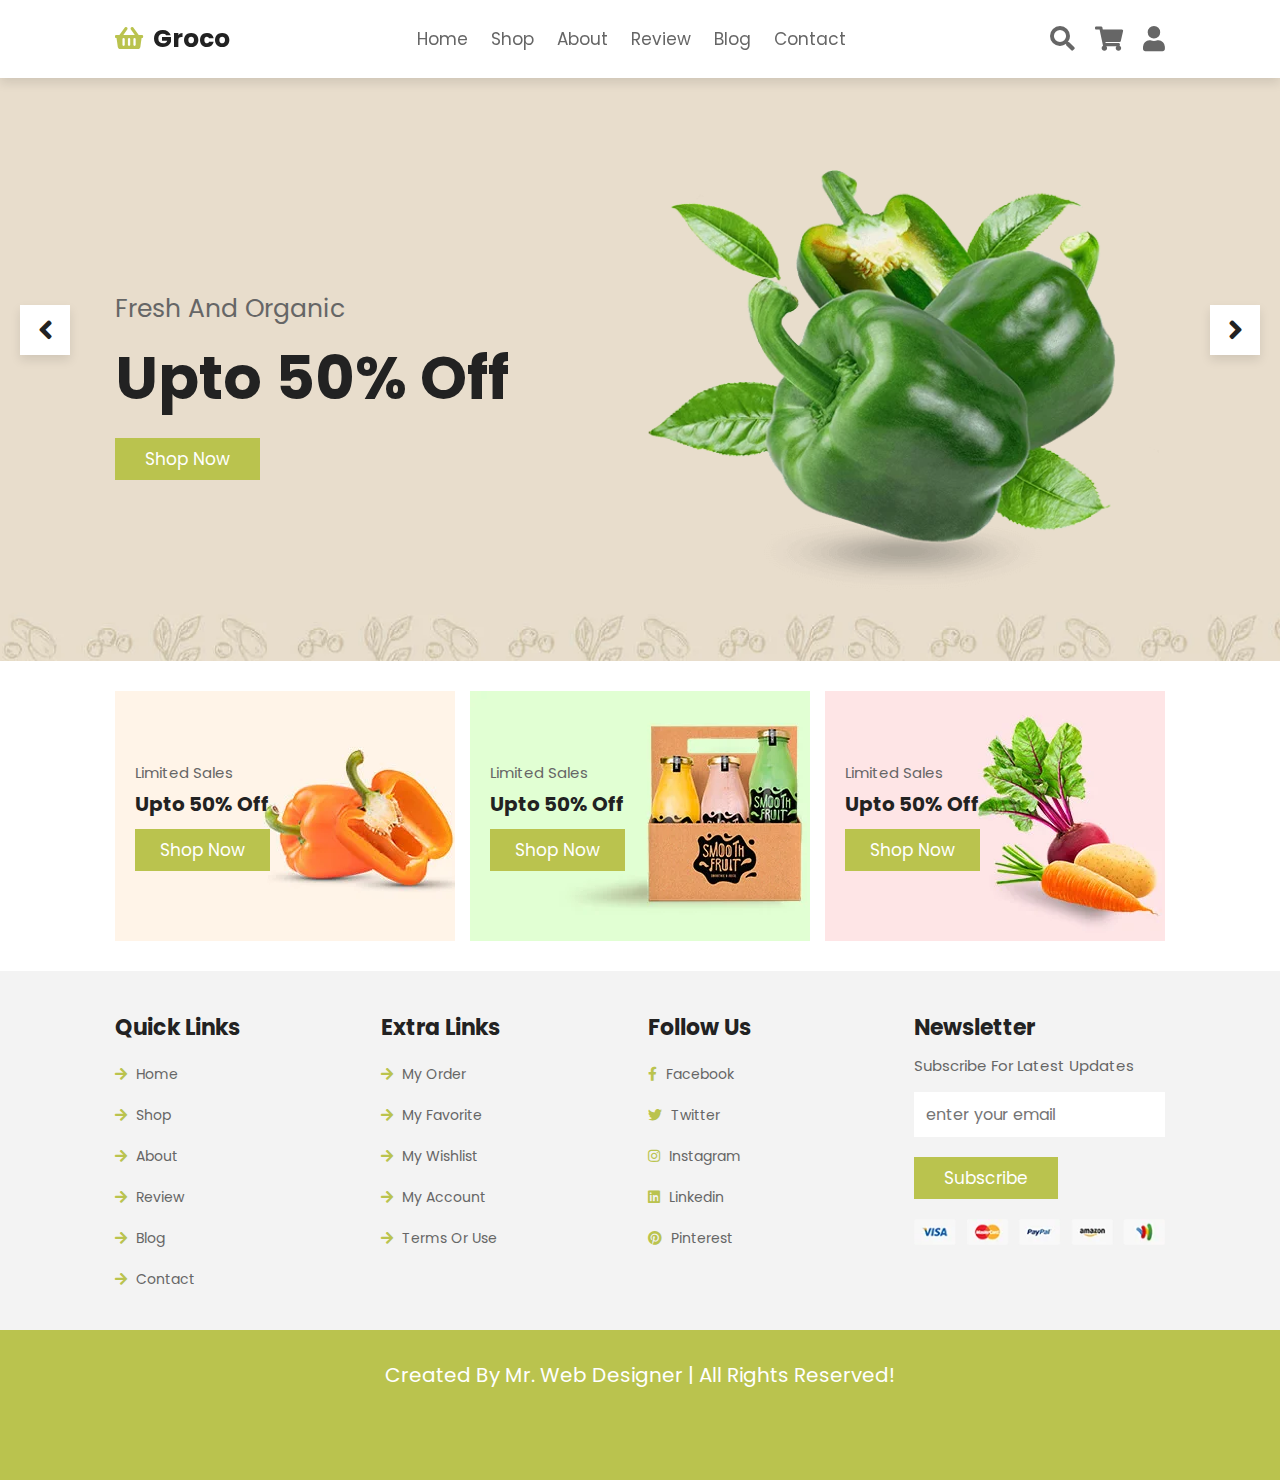
<file: index.html>
<!DOCTYPE html>
<html lang="en">
<head>
    <meta charset="UTF-8">
    <meta http-equiv="X-UA-Compatible" content="IE=edge">
    <meta name="viewport" content="width=device-width, initial-scale=1.0">
    <title>home</title>

    <!-- font awesome cdn link  -->
    <link rel="stylesheet" href="https://cdnjs.cloudflare.com/ajax/libs/font-awesome/5.15.4/css/all.min.css">

    <!-- custom css file link  -->
    <link rel="stylesheet" href="css/style.css">

</head>
<body>
    
<!-- header section starts  -->

<header class="header">

    <a href="home.html" class="logo"> <i class="fas fa-shopping-basket"></i> groco </a>

    <nav class="navbar">
        <a href="home.html">home</a>
        <a href="shop.html">shop</a>
        <a href="about.html">about</a>
        <a href="review.html">review</a>
        <a href="blog.html">blog</a>
        <a href="contact.html">contact</a>
    </nav>

    <div class="icons">
        <div id="menu-btn" class="fas fa-bars"></div>
        <div id="search-btn" class="fas fa-search"></div>
        <div id="cart-btn" class="fas fa-shopping-cart"></div>
        <div id="login-btn" class="fas fa-user"></div>
    </div>

    <form action="" class="search-form">
        <input type="search" placeholder="search here..." id="search-box">
        <label for="search-box" class="fas fa-search"></label>
    </form>

    <div class="shopping-cart">
        <div class="box">
            <i class="fas fa-times"></i>
            <img src="image/cart-1.jpg" alt="">
            <div class="content">
                <h3>organic food</h3>
                <span class="quantity">1</span>
                <span class="multiply">x</span>
                <span class="price">$18.99</span>
            </div>
        </div>
        <div class="box">
            <i class="fas fa-times"></i>
            <img src="image/cart-2.jpg" alt="">
            <div class="content">
                <h3>organic food</h3>
                <span class="quantity">1</span>
                <span class="multiply">x</span>
                <span class="price">$18.99</span>
            </div>
        </div>
        <div class="box">
            <i class="fas fa-times"></i>
            <img src="image/cart-3.jpg" alt="">
            <div class="content">
                <h3>organic food</h3>
                <span class="quantity">1</span>
                <span class="multiply">x</span>
                <span class="price">$18.99</span>
            </div>
        </div>
        <h3 class="total"> total : <span>56.97</span> </h3>
        <a href="#" class="btn">checkout cart</a>
    </div>

    <form action="" class="login-form">
        <h3>login form</h3>
        <input type="email" placeholder="enter your email" class="box">
        <input type="password" placeholder="enter your password" class="box">
        <div class="remember">
            <input type="checkbox" name="" id="remember-me">
            <label for="remember-me">remember me</label>
        </div>
        <input type="submit" value="login now" class="btn">
        <p>forget password? <a href="#">click here</a></p>
        <p>don't have an account? <a href="#">create one</a></p>
    </form>

</header>

<!-- header section ends -->

<section class="home">

    <div class="slides-container">

        <div class="slide active">
            <div class="content">
                <span>fresh and organic</span>
                <h3>upto 50% off</h3>
                <a href="#" class="btn">shop now</a>
            </div>
            <div class="image">
                <img src="image/home-img-1.png" alt="">
            </div>
        </div>

        <div class="slide">
            <div class="content">
                <span>fresh and organic</span>
                <h3>upto 50% off</h3>
                <a href="#" class="btn">shop now</a>
            </div>
            <div class="image">
                <img src="image/home-img-2.png" alt="">
            </div>
        </div>

        <div class="slide">
            <div class="content">
                <span>fresh and organic</span>
                <h3>upto 50% off</h3>
                <a href="#" class="btn">shop now</a>
            </div>
            <div class="image">
                <img src="image/home-img-3.png" alt="">
            </div>
        </div>

    </div>

    <div id="next-slide" class="fas fa-angle-right" onclick="next()"></div>
    <div id="prev-slide" class="fas fa-angle-left" onclick="next()"></div>

</section>
<!-- <script>
    function next() {
        slides[index].classList.remove('active');
    index = (index + 1) % slides.length;
    slides[index].classList.add('active');
    }
</script> -->

<section class="banner-container">

    <div class="banner">
        <img src="image/banner-1.jpg" alt="">
        <div class="content">
            <span>limited sales</span>
            <h3>upto 50% off</h3>
            <a href="#" class="btn">shop now</a>
        </div>
    </div>

    <div class="banner">
        <img src="image/banner-2.jpg" alt="">
        <div class="content">
            <span>limited sales</span>
            <h3>upto 50% off</h3>
            <a href="#" class="btn">shop now</a>
        </div>
    </div>

    <div class="banner">
        <img src="image/banner-3.jpg" alt="">
        <div class="content">
            <span>limited sales</span>
            <h3>upto 50% off</h3>
            <a href="#" class="btn">shop now</a>
        </div>
    </div>

</section>





















<!-- footer section starts  -->

<section class="footer">

    <div class="box-container">

        <div class="box">
            <h3>quick links</h3>
            <a href="home.html"> <i class="fas fa-arrow-right"></i> home</a>
            <a href="shop.html"> <i class="fas fa-arrow-right"></i> shop</a>
            <a href="about.html"> <i class="fas fa-arrow-right"></i> about</a>
            <a href="review.html"> <i class="fas fa-arrow-right"></i> review</a>
            <a href="blog.html"> <i class="fas fa-arrow-right"></i> blog</a>
            <a href="contact.html"> <i class="fas fa-arrow-right"></i> contact</a>
        </div>

        <div class="box">
            <h3>extra links</h3>
            <a href="#"> <i class="fas fa-arrow-right"></i> my order </a>
            <a href="#"> <i class="fas fa-arrow-right"></i> my favorite </a>
            <a href="#"> <i class="fas fa-arrow-right"></i> my wishlist </a>
            <a href="#"> <i class="fas fa-arrow-right"></i> my account </a>
            <a href="#"> <i class="fas fa-arrow-right"></i> terms or use </a>
        </div>

        <div class="box">
            <h3>follow us</h3>
            <a href="#"> <i class="fab fa-facebook-f"></i> facebook </a>
            <a href="#"> <i class="fab fa-twitter"></i> twitter </a>
            <a href="#"> <i class="fab fa-instagram"></i> instagram </a>
            <a href="#"> <i class="fab fa-linkedin"></i> linkedin </a>
            <a href="#"> <i class="fab fa-pinterest"></i> pinterest </a>
        </div>

        <div class="box">
            <h3>newsletter</h3>
            <p>subscribe for latest updates</p>
            <form action="">
                <input type="email" placeholder="enter your email">
                <input type="submit" value="subscribe" class="btn">
            </form>
            <img src="image/payment.png" class="payment" alt="">
        </div>

    </div>

</section>

<section class="credit">created by mr. web designer | all rights reserved!</section>

<!-- footer section ends -->













<!-- custom css file link  -->
<script src="js/script.js"></script>

</body>
</html>
</file>
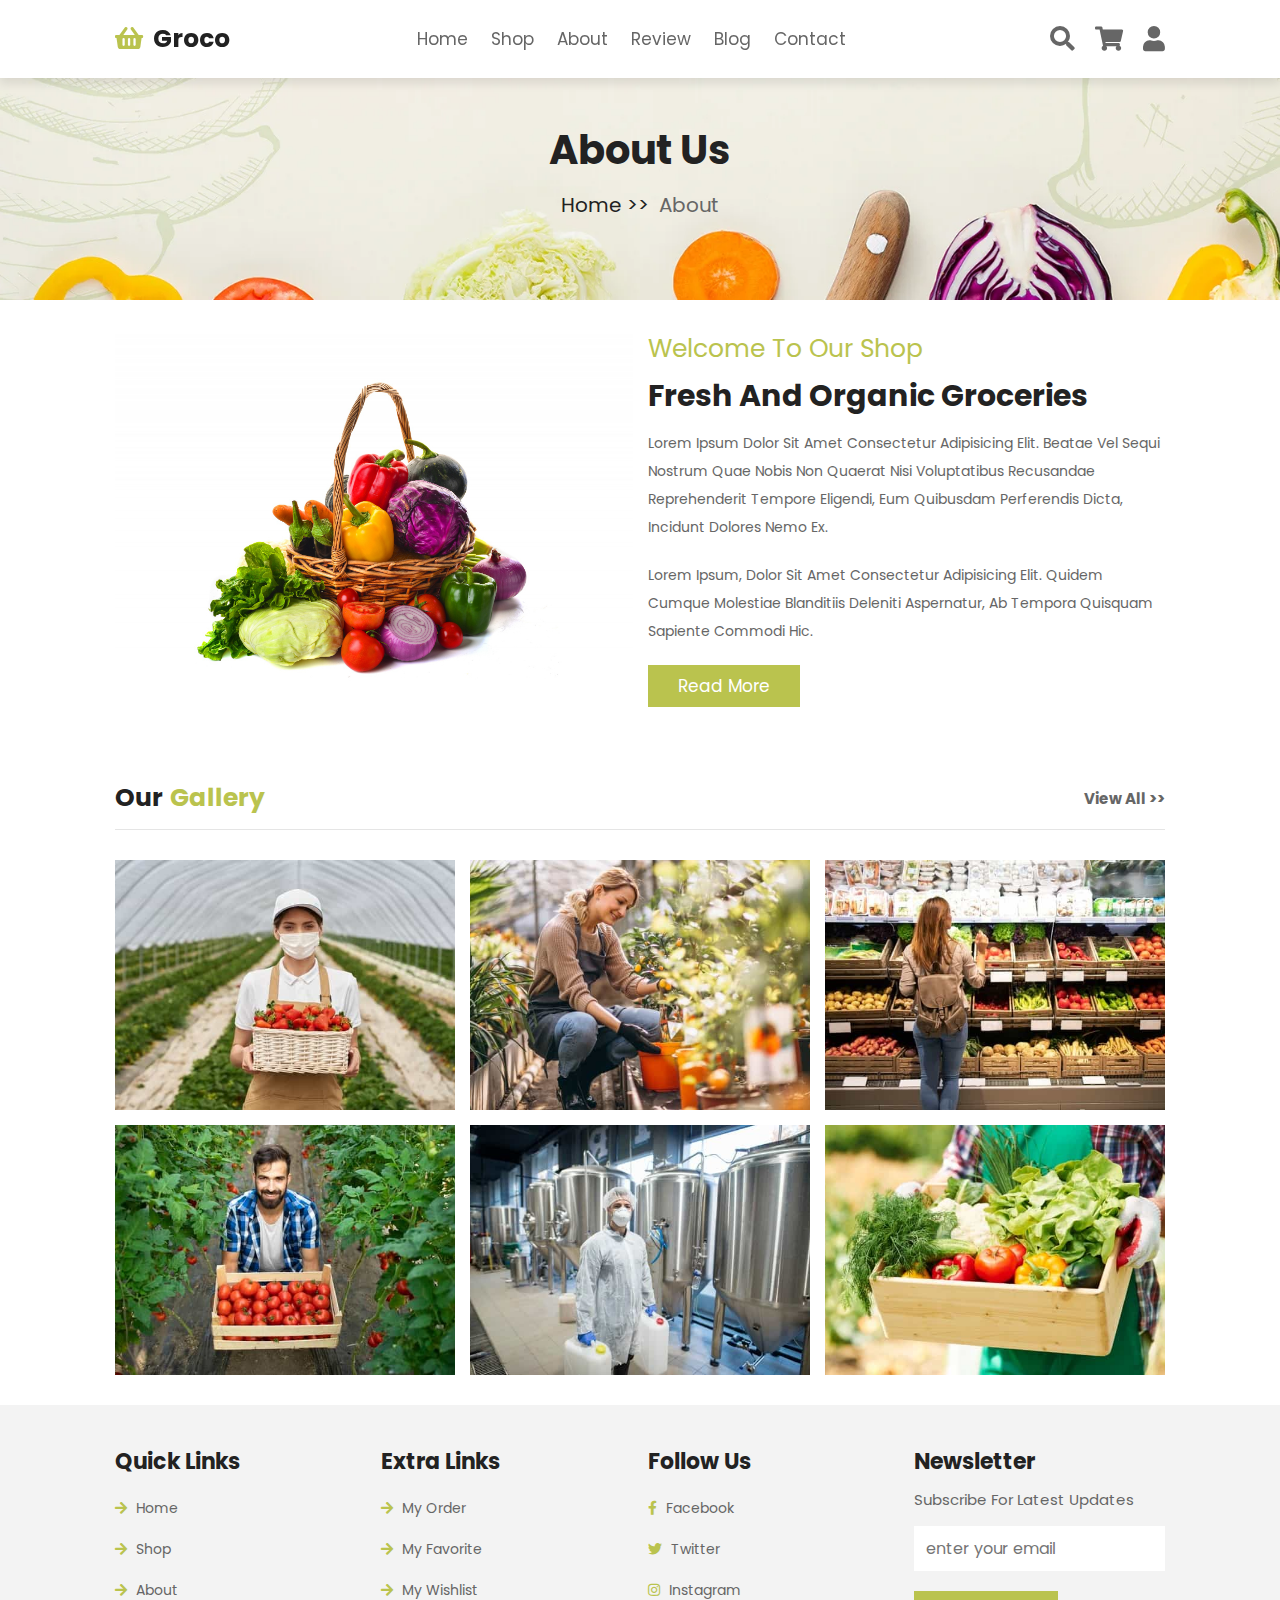
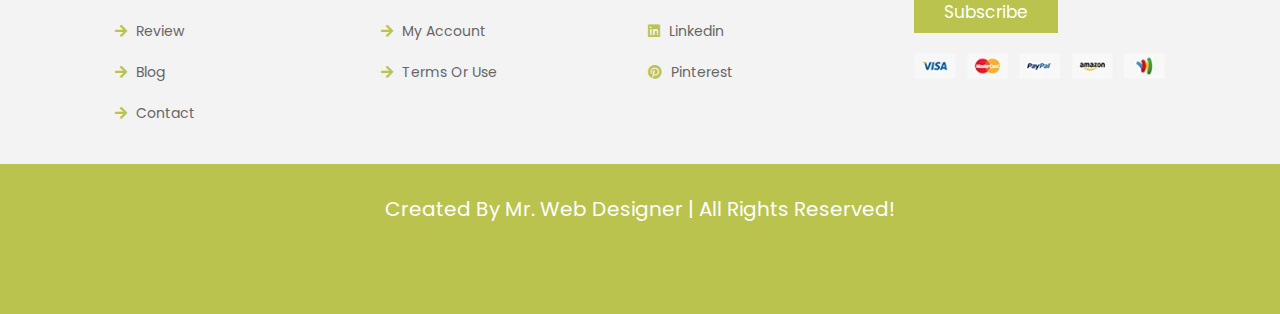
<file: about.html>
<!DOCTYPE html>
<html lang="en">
<head>
    <meta charset="UTF-8">
    <meta http-equiv="X-UA-Compatible" content="IE=edge">
    <meta name="viewport" content="width=device-width, initial-scale=1.0">
    <title>about</title>

    <!-- font awesome cdn link  -->
    <link rel="stylesheet" href="https://cdnjs.cloudflare.com/ajax/libs/font-awesome/5.15.4/css/all.min.css">

    <!-- custom css file link  -->
    <link rel="stylesheet" href="css/style.css">

</head>
<body>
    
<!-- header section starts  -->

<header class="header">

    <a href="home.html" class="logo"> <i class="fas fa-shopping-basket"></i> groco </a>

    <nav class="navbar">
        <a href="home.html">home</a>
        <a href="shop.html">shop</a>
        <a href="about.html">about</a>
        <a href="review.html">review</a>
        <a href="blog.html">blog</a>
        <a href="contact.html">contact</a>
    </nav>

    <div class="icons">
        <div id="menu-btn" class="fas fa-bars"></div>
        <div id="search-btn" class="fas fa-search"></div>
        <div id="cart-btn" class="fas fa-shopping-cart"></div>
        <div id="login-btn" class="fas fa-user"></div>
    </div>

    <form action="" class="search-form">
        <input type="search" placeholder="search here..." id="search-box">
        <label for="search-box" class="fas fa-search"></label>
    </form>

    <div class="shopping-cart">
        <div class="box">
            <i class="fas fa-times"></i>
            <img src="image/cart-1.jpg" alt="">
            <div class="content">
                <h3>organic food</h3>
                <span class="quantity">1</span>
                <span class="multiply">x</span>
                <span class="price">$18.99</span>
            </div>
        </div>
        <div class="box">
            <i class="fas fa-times"></i>
            <img src="image/cart-2.jpg" alt="">
            <div class="content">
                <h3>organic food</h3>
                <span class="quantity">1</span>
                <span class="multiply">x</span>
                <span class="price">$18.99</span>
            </div>
        </div>
        <div class="box">
            <i class="fas fa-times"></i>
            <img src="image/cart-3.jpg" alt="">
            <div class="content">
                <h3>organic food</h3>
                <span class="quantity">1</span>
                <span class="multiply">x</span>
                <span class="price">$18.99</span>
            </div>
        </div>
        <h3 class="total"> total : <span>56.97</span> </h3>
        <a href="#" class="btn">checkout cart</a>
    </div>

    <form action="" class="login-form">
        <h3>login form</h3>
        <input type="email" placeholder="enter your email" class="box">
        <input type="password" placeholder="enter your password" class="box">
        <div class="remember">
            <input type="checkbox" name="" id="remember-me">
            <label for="remember-me">remember me</label>
        </div>
        <input type="submit" value="login now" class="btn">
        <p>forget password? <a href="#">click here</a></p>
        <p>don't have an account? <a href="#">create one</a></p>
    </form>

</header>

<!-- header section ends -->

<div class="heading">
    <h1>about us</h1>
    <p> <a href="home.html">home >></a> about </p>
</div>

<section class="about">

    <div class="image">
        <img src="image/about-img.jpg" alt="">
    </div>

    <div class="content">
        <span>welcome to our shop</span>
        <h3>fresh and organic groceries</h3>
        <p>Lorem ipsum dolor sit amet consectetur adipisicing elit. Beatae vel sequi nostrum quae nobis non quaerat nisi voluptatibus recusandae reprehenderit tempore eligendi, eum quibusdam perferendis dicta, incidunt dolores nemo ex.</p>
        <p>Lorem ipsum, dolor sit amet consectetur adipisicing elit. Quidem cumque molestiae blanditiis deleniti aspernatur, ab tempora quisquam sapiente commodi hic.</p>
        <a href="#" class="btn">read more</a>
    </div>

</section>

<section class="gallery">

    <h1 class="title"> our <span>gallery</span> <a href="#">view all >></a> </h1>

    <div class="box-container">

        <div class="box">
            <img src="image/gallery-img-1.jpg" alt="">
            <div class="icons">
                <a href="#" class="fas fa-eye"></a>
                <a href="#" class="fas fa-heart"></a>
                <a href="#" class="fas fa-share-alt"></a>
            </div>
        </div>

        <div class="box">
            <img src="image/gallery-img-2.jpg" alt="">
            <div class="icons">
                <a href="#" class="fas fa-eye"></a>
                <a href="#" class="fas fa-heart"></a>
                <a href="#" class="fas fa-share-alt"></a>
            </div>
        </div>

        <div class="box">
            <img src="image/gallery-img-3.jpg" alt="">
            <div class="icons">
                <a href="#" class="fas fa-eye"></a>
                <a href="#" class="fas fa-heart"></a>
                <a href="#" class="fas fa-share-alt"></a>
            </div>
        </div>

        <div class="box">
            <img src="image/gallery-img-4.jpg" alt="">
            <div class="icons">
                <a href="#" class="fas fa-eye"></a>
                <a href="#" class="fas fa-heart"></a>
                <a href="#" class="fas fa-share-alt"></a>
            </div>
        </div>

        <div class="box">
            <img src="image/gallery-img-5.jpg" alt="">
            <div class="icons">
                <a href="#" class="fas fa-eye"></a>
                <a href="#" class="fas fa-heart"></a>
                <a href="#" class="fas fa-share-alt"></a>
            </div>
        </div>

        <div class="box">
            <img src="image/gallery-img-6.jpg" alt="">
            <div class="icons">
                <a href="#" class="fas fa-eye"></a>
                <a href="#" class="fas fa-heart"></a>
                <a href="#" class="fas fa-share-alt"></a>
            </div>
        </div>

    </div>

</section>




















<!-- footer section starts  -->

<section class="footer">

    <div class="box-container">

        <div class="box">
            <h3>quick links</h3>
            <a href="home.html"> <i class="fas fa-arrow-right"></i> home</a>
            <a href="shop.html"> <i class="fas fa-arrow-right"></i> shop</a>
            <a href="about.html"> <i class="fas fa-arrow-right"></i> about</a>
            <a href="review.html"> <i class="fas fa-arrow-right"></i> review</a>
            <a href="blog.html"> <i class="fas fa-arrow-right"></i> blog</a>
            <a href="contact.html"> <i class="fas fa-arrow-right"></i> contact</a>
        </div>

        <div class="box">
            <h3>extra links</h3>
            <a href="#"> <i class="fas fa-arrow-right"></i> my order </a>
            <a href="#"> <i class="fas fa-arrow-right"></i> my favorite </a>
            <a href="#"> <i class="fas fa-arrow-right"></i> my wishlist </a>
            <a href="#"> <i class="fas fa-arrow-right"></i> my account </a>
            <a href="#"> <i class="fas fa-arrow-right"></i> terms or use </a>
        </div>

        <div class="box">
            <h3>follow us</h3>
            <a href="#"> <i class="fab fa-facebook-f"></i> facebook </a>
            <a href="#"> <i class="fab fa-twitter"></i> twitter </a>
            <a href="#"> <i class="fab fa-instagram"></i> instagram </a>
            <a href="#"> <i class="fab fa-linkedin"></i> linkedin </a>
            <a href="#"> <i class="fab fa-pinterest"></i> pinterest </a>
        </div>

        <div class="box">
            <h3>newsletter</h3>
            <p>subscribe for latest updates</p>
            <form action="">
                <input type="email" placeholder="enter your email">
                <input type="submit" value="subscribe" class="btn">
            </form>
            <img src="image/payment.png" class="payment" alt="">
        </div>

    </div>

</section>

<section class="credit">created by mr. web designer | all rights reserved!</section>

<!-- footer section ends -->













<!-- custom css file link  -->
<script src="js/script.js"></script>

</body>
</html>
</file>
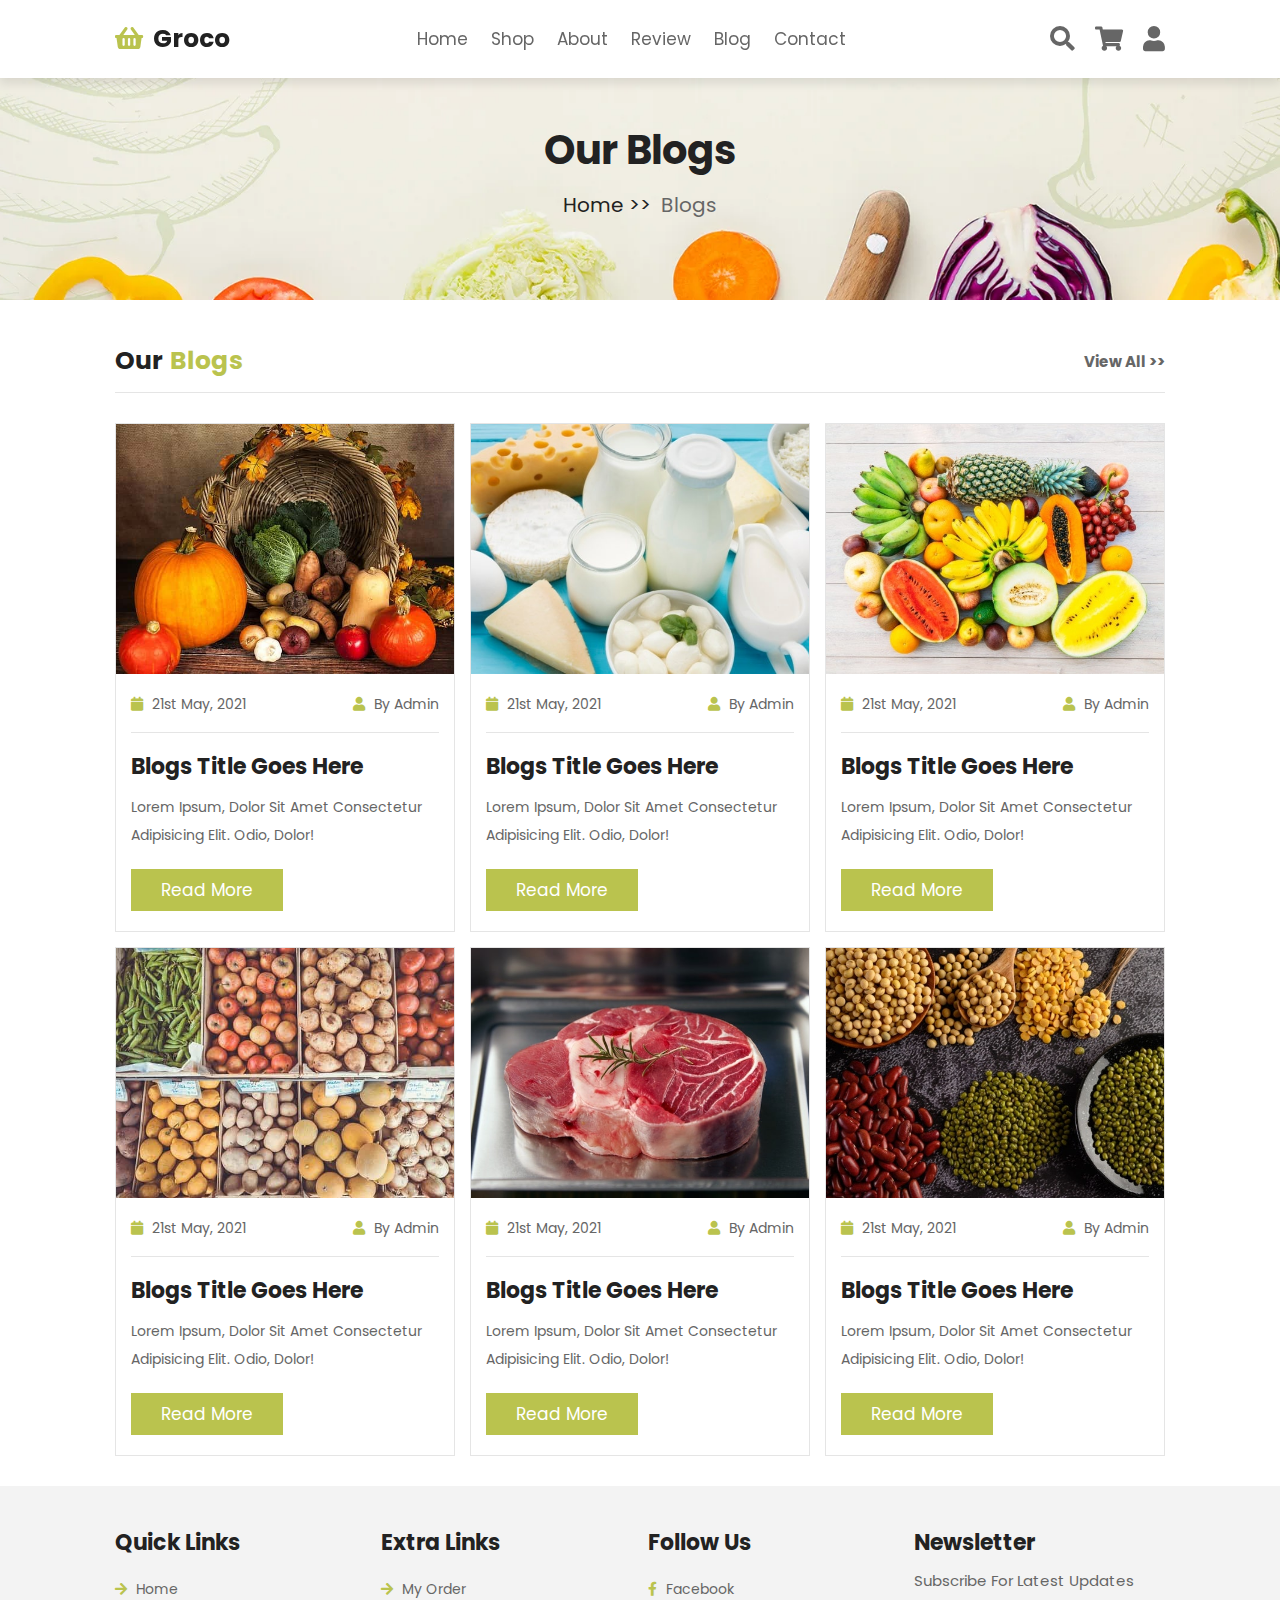
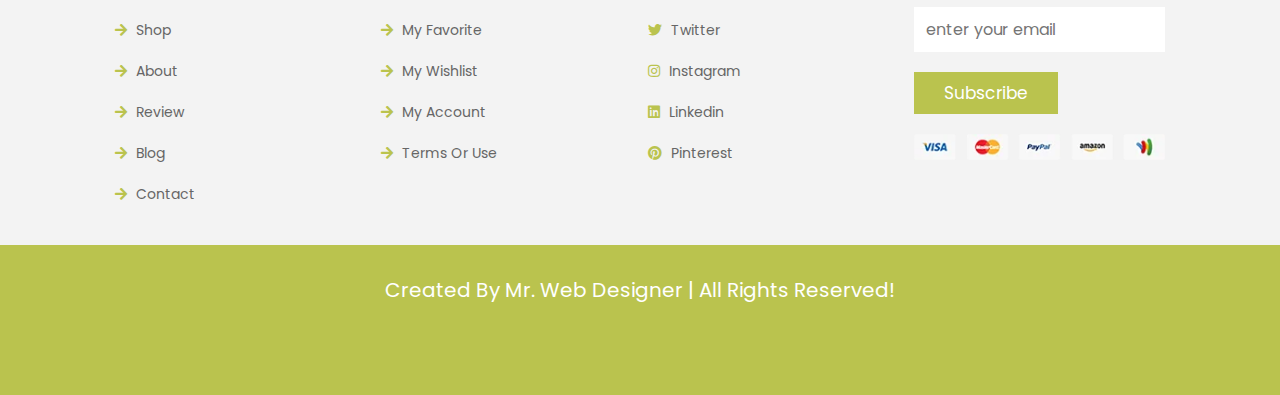
<file: blog.html>
<!DOCTYPE html>
<html lang="en">
<head>
    <meta charset="UTF-8">
    <meta http-equiv="X-UA-Compatible" content="IE=edge">
    <meta name="viewport" content="width=device-width, initial-scale=1.0">
    <title>blogs</title>

    <!-- font awesome cdn link  -->
    <link rel="stylesheet" href="https://cdnjs.cloudflare.com/ajax/libs/font-awesome/5.15.4/css/all.min.css">

    <!-- custom css file link  -->
    <link rel="stylesheet" href="css/style.css">

</head>
<body>
    
<!-- header section starts  -->

<header class="header">

    <a href="home.html" class="logo"> <i class="fas fa-shopping-basket"></i> groco </a>

    <nav class="navbar">
        <a href="home.html">home</a>
        <a href="shop.html">shop</a>
        <a href="about.html">about</a>
        <a href="review.html">review</a>
        <a href="blog.html">blog</a>
        <a href="contact.html">contact</a>
    </nav>

    <div class="icons">
        <div id="menu-btn" class="fas fa-bars"></div>
        <div id="search-btn" class="fas fa-search"></div>
        <div id="cart-btn" class="fas fa-shopping-cart"></div>
        <div id="login-btn" class="fas fa-user"></div>
    </div>

    <form action="" class="search-form">
        <input type="search" placeholder="search here..." id="search-box">
        <label for="search-box" class="fas fa-search"></label>
    </form>

    <div class="shopping-cart">
        <div class="box">
            <i class="fas fa-times"></i>
            <img src="image/cart-1.jpg" alt="">
            <div class="content">
                <h3>organic food</h3>
                <span class="quantity">1</span>
                <span class="multiply">x</span>
                <span class="price">$18.99</span>
            </div>
        </div>
        <div class="box">
            <i class="fas fa-times"></i>
            <img src="image/cart-2.jpg" alt="">
            <div class="content">
                <h3>organic food</h3>
                <span class="quantity">1</span>
                <span class="multiply">x</span>
                <span class="price">$18.99</span>
            </div>
        </div>
        <div class="box">
            <i class="fas fa-times"></i>
            <img src="image/cart-3.jpg" alt="">
            <div class="content">
                <h3>organic food</h3>
                <span class="quantity">1</span>
                <span class="multiply">x</span>
                <span class="price">$18.99</span>
            </div>
        </div>
        <h3 class="total"> total : <span>56.97</span> </h3>
        <a href="#" class="btn">checkout cart</a>
    </div>

    <form action="" class="login-form">
        <h3>login form</h3>
        <input type="email" placeholder="enter your email" class="box">
        <input type="password" placeholder="enter your password" class="box">
        <div class="remember">
            <input type="checkbox" name="" id="remember-me">
            <label for="remember-me">remember me</label>
        </div>
        <input type="submit" value="login now" class="btn">
        <p>forget password? <a href="#">click here</a></p>
        <p>don't have an account? <a href="#">create one</a></p>
    </form>

</header>

<!-- header section ends -->

<div class="heading">
    <h1>our blogs</h1>
    <p> <a href="home.html">home >></a> blogs </p>
</div>

<section class="blogs">

    <h1 class="title"> our <span>blogs</span> <a href="#">view all >></a> </h1>

    <div class="box-container">

        <div class="box">
            <div class="image">
                <img src="image/blog-1.jpg" alt="">
            </div>
            <div class="content">
                <div class="icons">
                    <a href="#"> <i class="fas fa-calendar"></i> 21st may, 2021 </a>
                    <a href="#"> <i class="fas fa-user"></i> by admin </a>
                </div>
                <h3>blogs title goes here</h3>
                <p>Lorem ipsum, dolor sit amet consectetur adipisicing elit. Odio, dolor!</p>
                <a href="#" class="btn">read more</a>
            </div>
        </div>

        <div class="box">
            <div class="image">
                <img src="image/blog-2.jpg" alt="">
            </div>
            <div class="content">
                <div class="icons">
                    <a href="#"> <i class="fas fa-calendar"></i> 21st may, 2021 </a>
                    <a href="#"> <i class="fas fa-user"></i> by admin </a>
                </div>
                <h3>blogs title goes here</h3>
                <p>Lorem ipsum, dolor sit amet consectetur adipisicing elit. Odio, dolor!</p>
                <a href="#" class="btn">read more</a>
            </div>
        </div>

        <div class="box">
            <div class="image">
                <img src="image/blog-3.jpg" alt="">
            </div>
            <div class="content">
                <div class="icons">
                    <a href="#"> <i class="fas fa-calendar"></i> 21st may, 2021 </a>
                    <a href="#"> <i class="fas fa-user"></i> by admin </a>
                </div>
                <h3>blogs title goes here</h3>
                <p>Lorem ipsum, dolor sit amet consectetur adipisicing elit. Odio, dolor!</p>
                <a href="#" class="btn">read more</a>
            </div>
        </div>

        <div class="box">
            <div class="image">
                <img src="image/blog-4.jpg" alt="">
            </div>
            <div class="content">
                <div class="icons">
                    <a href="#"> <i class="fas fa-calendar"></i> 21st may, 2021 </a>
                    <a href="#"> <i class="fas fa-user"></i> by admin </a>
                </div>
                <h3>blogs title goes here</h3>
                <p>Lorem ipsum, dolor sit amet consectetur adipisicing elit. Odio, dolor!</p>
                <a href="#" class="btn">read more</a>
            </div>
        </div>

        <div class="box">
            <div class="image">
                <img src="image/blog-5.jpg" alt="">
            </div>
            <div class="content">
                <div class="icons">
                    <a href="#"> <i class="fas fa-calendar"></i> 21st may, 2021 </a>
                    <a href="#"> <i class="fas fa-user"></i> by admin </a>
                </div>
                <h3>blogs title goes here</h3>
                <p>Lorem ipsum, dolor sit amet consectetur adipisicing elit. Odio, dolor!</p>
                <a href="#" class="btn">read more</a>
            </div>
        </div>

        <div class="box">
            <div class="image">
                <img src="image/blog-6.jpg" alt="">
            </div>
            <div class="content">
                <div class="icons">
                    <a href="#"> <i class="fas fa-calendar"></i> 21st may, 2021 </a>
                    <a href="#"> <i class="fas fa-user"></i> by admin </a>
                </div>
                <h3>blogs title goes here</h3>
                <p>Lorem ipsum, dolor sit amet consectetur adipisicing elit. Odio, dolor!</p>
                <a href="#" class="btn">read more</a>
            </div>
        </div>

    </div>

</section>





















<!-- footer section starts  -->

<section class="footer">

    <div class="box-container">

        <div class="box">
            <h3>quick links</h3>
            <a href="home.html"> <i class="fas fa-arrow-right"></i> home</a>
            <a href="shop.html"> <i class="fas fa-arrow-right"></i> shop</a>
            <a href="about.html"> <i class="fas fa-arrow-right"></i> about</a>
            <a href="review.html"> <i class="fas fa-arrow-right"></i> review</a>
            <a href="blog.html"> <i class="fas fa-arrow-right"></i> blog</a>
            <a href="contact.html"> <i class="fas fa-arrow-right"></i> contact</a>
        </div>

        <div class="box">
            <h3>extra links</h3>
            <a href="#"> <i class="fas fa-arrow-right"></i> my order </a>
            <a href="#"> <i class="fas fa-arrow-right"></i> my favorite </a>
            <a href="#"> <i class="fas fa-arrow-right"></i> my wishlist </a>
            <a href="#"> <i class="fas fa-arrow-right"></i> my account </a>
            <a href="#"> <i class="fas fa-arrow-right"></i> terms or use </a>
        </div>

        <div class="box">
            <h3>follow us</h3>
            <a href="#"> <i class="fab fa-facebook-f"></i> facebook </a>
            <a href="#"> <i class="fab fa-twitter"></i> twitter </a>
            <a href="#"> <i class="fab fa-instagram"></i> instagram </a>
            <a href="#"> <i class="fab fa-linkedin"></i> linkedin </a>
            <a href="#"> <i class="fab fa-pinterest"></i> pinterest </a>
        </div>

        <div class="box">
            <h3>newsletter</h3>
            <p>subscribe for latest updates</p>
            <form action="">
                <input type="email" placeholder="enter your email">
                <input type="submit" value="subscribe" class="btn">
            </form>
            <img src="image/payment.png" class="payment" alt="">
        </div>

    </div>

</section>

<section class="credit">created by mr. web designer | all rights reserved!</section>

<!-- footer section ends -->


<!-- custom css file link  -->
<script src="js/script.js"></script>

</body>
</html>
</file>
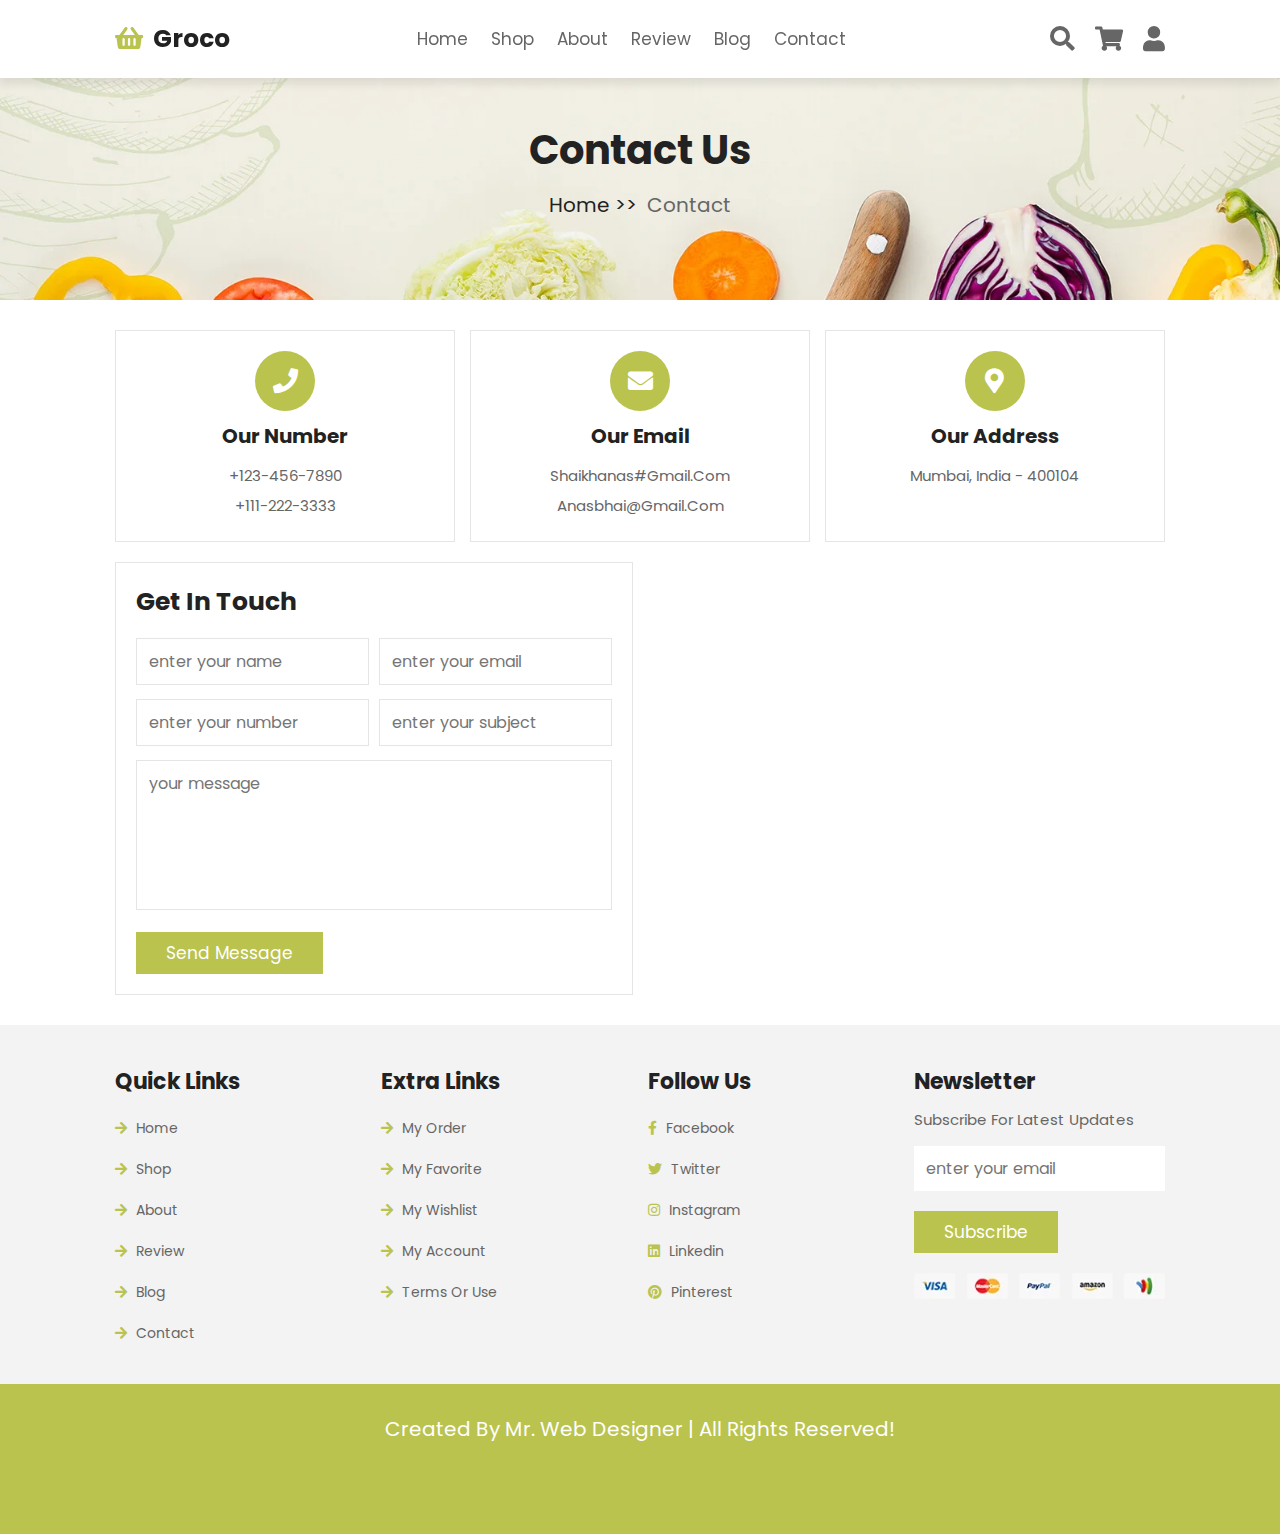
<file: contact.html>
<!DOCTYPE html>
<html lang="en">
<head>
    <meta charset="UTF-8">
    <meta http-equiv="X-UA-Compatible" content="IE=edge">
    <meta name="viewport" content="width=device-width, initial-scale=1.0">
    <title>contact</title>

    <!-- font awesome cdn link  -->
    <link rel="stylesheet" href="https://cdnjs.cloudflare.com/ajax/libs/font-awesome/5.15.4/css/all.min.css">

    <!-- custom css file link  -->
    <link rel="stylesheet" href="css/style.css">

</head>
<body>
    
<!-- header section starts  -->

<header class="header">

    <a href="home.html" class="logo"> <i class="fas fa-shopping-basket"></i> groco </a>

    <nav class="navbar">
        <a href="home.html">home</a>
        <a href="shop.html">shop</a>
        <a href="about.html">about</a>
        <a href="review.html">review</a>
        <a href="blog.html">blog</a>
        <a href="contact.html">contact</a>
    </nav>

    <div class="icons">
        <div id="menu-btn" class="fas fa-bars"></div>
        <div id="search-btn" class="fas fa-search"></div>
        <div id="cart-btn" class="fas fa-shopping-cart"></div>
        <div id="login-btn" class="fas fa-user"></div>
    </div>

    <form action="" class="search-form">
        <input type="search" placeholder="search here..." id="search-box">
        <label for="search-box" class="fas fa-search"></label>
    </form>

    <div class="shopping-cart">
        <div class="box">
            <i class="fas fa-times"></i>
            <img src="image/cart-1.jpg" alt="">
            <div class="content">
                <h3>organic food</h3>
                <span class="quantity">1</span>
                <span class="multiply">x</span>
                <span class="price">$18.99</span>
            </div>
        </div>
        <div class="box">
            <i class="fas fa-times"></i>
            <img src="image/cart-2.jpg" alt="">
            <div class="content">
                <h3>organic food</h3>
                <span class="quantity">1</span>
                <span class="multiply">x</span>
                <span class="price">$18.99</span>
            </div>
        </div>
        <div class="box">
            <i class="fas fa-times"></i>
            <img src="image/cart-3.jpg" alt="">
            <div class="content">
                <h3>organic food</h3>
                <span class="quantity">1</span>
                <span class="multiply">x</span>
                <span class="price">$18.99</span>
            </div>
        </div>
        <h3 class="total"> total : <span>56.97</span> </h3>
        <a href="#" class="btn">checkout cart</a>
    </div>

    <form action="" class="login-form">
        <h3>login form</h3>
        <input type="email" placeholder="enter your email" class="box">
        <input type="password" placeholder="enter your password" class="box">
        <div class="remember">
            <input type="checkbox" name="" id="remember-me">
            <label for="remember-me">remember me</label>
        </div>
        <input type="submit" value="login now" class="btn">
        <p>forget password? <a href="#">click here</a></p>
        <p>don't have an account? <a href="#">create one</a></p>
    </form>

</header>

<!-- header section ends -->

<div class="heading">
    <h1>contact us</h1>
    <p> <a href="home.html">home >></a> contact </p>
</div>

<section class="contact">

    <div class="icons-container">

        <div class="icons">
            <i class="fas fa-phone"></i>
            <h3>our number</h3>
            <p>+123-456-7890</p>
            <p>+111-222-3333</p>
        </div>

        <div class="icons">
            <i class="fas fa-envelope"></i>
            <h3>our email</h3>
            <p>shaikhanas#gmail.com</p>
            <p>anasbhai@gmail.com</p>
        </div>

        <div class="icons">
            <i class="fas fa-map-marker-alt"></i>
            <h3>our address</h3>
            <p>mumbai, india - 400104</p>
        </div>

    </div>

    <div class="row">

        <form action="">
            <h3>get in touch</h3>
            <div class="inputBox">
                <input type="text" placeholder="enter your name" class="box">
                <input type="email" placeholder="enter your email" class="box">
            </div>
            <div class="inputBox">
                <input type="number" placeholder="enter your number" class="box">
                <input type="text" placeholder="enter your subject" class="box">
            </div>
            <textarea placeholder="your message" cols="30" rows="10"></textarea>
            <input type="submit" value="send message" class="btn">
        </form>

        <iframe class="map" src="https://www.google.com/maps/embed?pb=!1m18!1m12!1m3!1d30153.788252261566!2d72.82321484621745!3d19.141690214227783!2m3!1f0!2f0!3f0!3m2!1i1024!2i768!4f13.1!3m3!1m2!1s0x3be7b63aceef0c69%3A0x2aa80cf2287dfa3b!2sJogeshwari%20West%2C%20Mumbai%2C%20Maharashtra%20400047!5e0!3m2!1sen!2sin!4v1633968347413!5m2!1sen!2sin" allowfullscreen="" loading="lazy"></iframe>

    </div>

</section>























<!-- footer section starts  -->

<section class="footer">

    <div class="box-container">

        <div class="box">
            <h3>quick links</h3>
            <a href="home.html"> <i class="fas fa-arrow-right"></i> home</a>
            <a href="shop.html"> <i class="fas fa-arrow-right"></i> shop</a>
            <a href="about.html"> <i class="fas fa-arrow-right"></i> about</a>
            <a href="review.html"> <i class="fas fa-arrow-right"></i> review</a>
            <a href="blog.html"> <i class="fas fa-arrow-right"></i> blog</a>
            <a href="contact.html"> <i class="fas fa-arrow-right"></i> contact</a>
        </div>

        <div class="box">
            <h3>extra links</h3>
            <a href="#"> <i class="fas fa-arrow-right"></i> my order </a>
            <a href="#"> <i class="fas fa-arrow-right"></i> my favorite </a>
            <a href="#"> <i class="fas fa-arrow-right"></i> my wishlist </a>
            <a href="#"> <i class="fas fa-arrow-right"></i> my account </a>
            <a href="#"> <i class="fas fa-arrow-right"></i> terms or use </a>
        </div>

        <div class="box">
            <h3>follow us</h3>
            <a href="#"> <i class="fab fa-facebook-f"></i> facebook </a>
            <a href="#"> <i class="fab fa-twitter"></i> twitter </a>
            <a href="#"> <i class="fab fa-instagram"></i> instagram </a>
            <a href="#"> <i class="fab fa-linkedin"></i> linkedin </a>
            <a href="#"> <i class="fab fa-pinterest"></i> pinterest </a>
        </div>

        <div class="box">
            <h3>newsletter</h3>
            <p>subscribe for latest updates</p>
            <form action="">
                <input type="email" placeholder="enter your email">
                <input type="submit" value="subscribe" class="btn">
            </form>
            <img src="image/payment.png" class="payment" alt="">
        </div>

    </div>

</section>

<section class="credit">created by mr. web designer | all rights reserved!</section>

<!-- footer section ends -->













<!-- custom css file link  -->
<script src="js/script.js"></script>

</body>
</html>
</file>
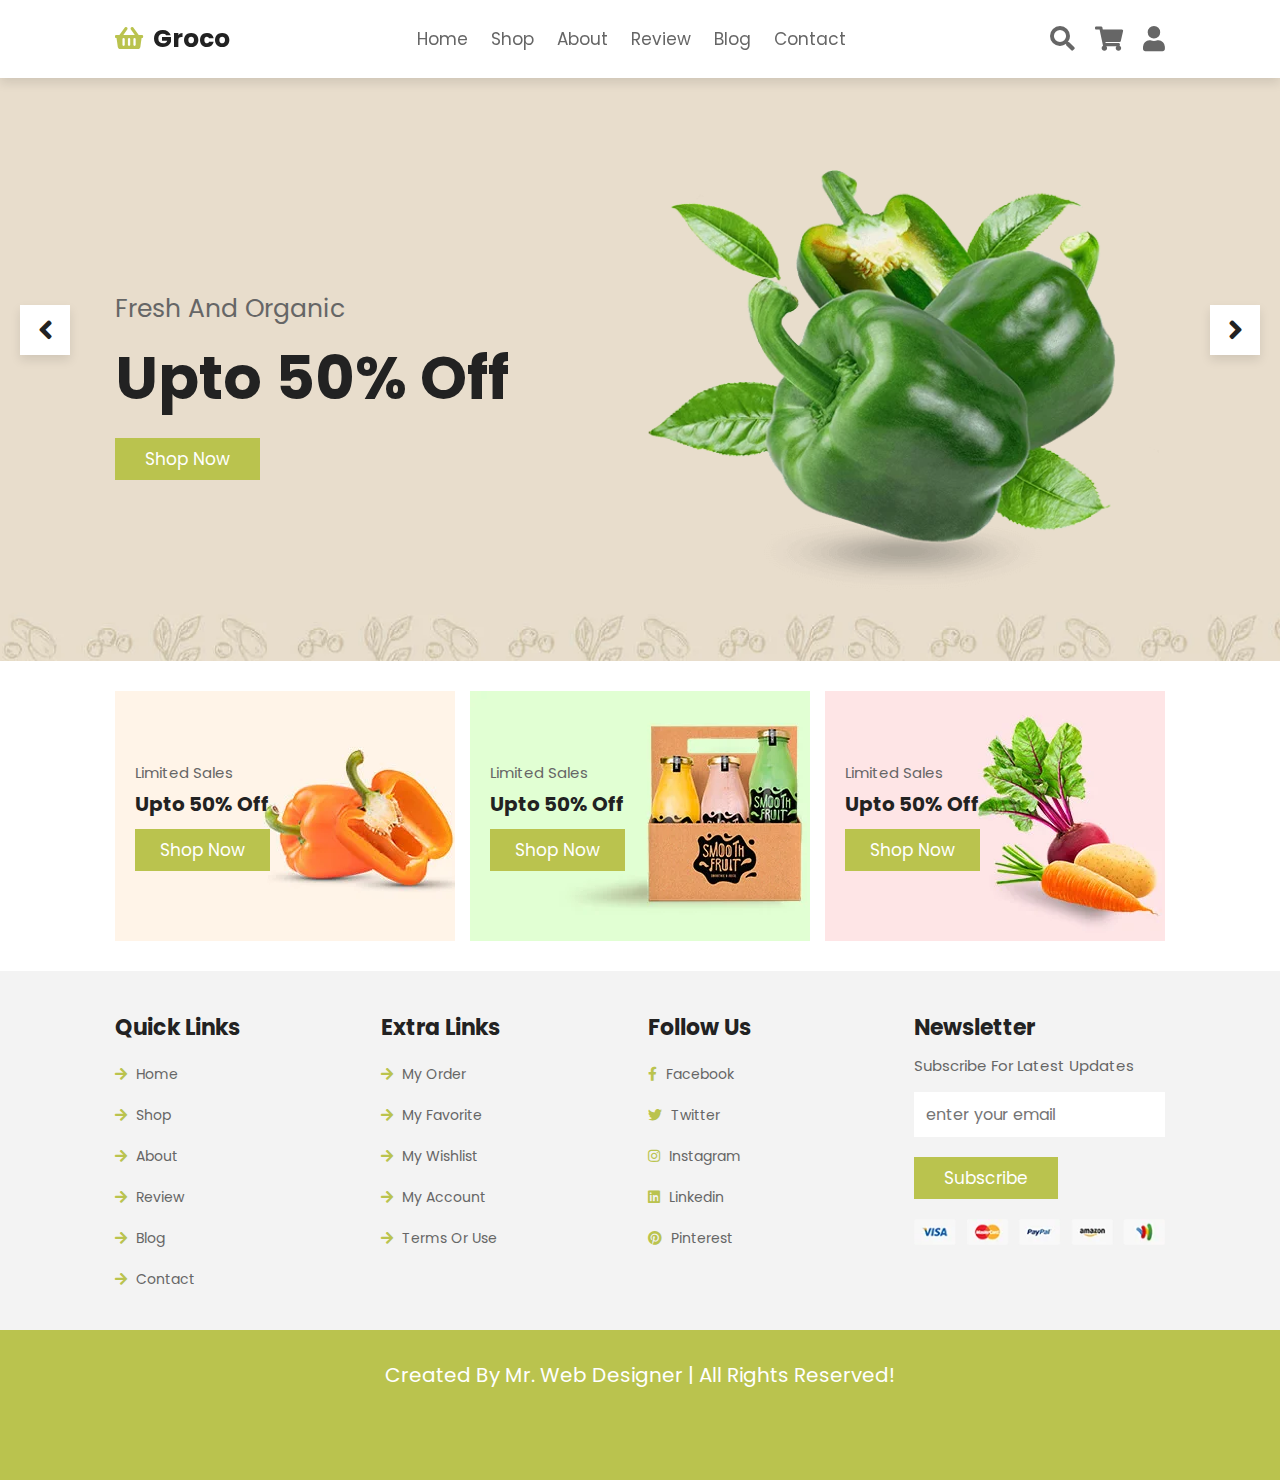
<file: home.html>
<!DOCTYPE html>
<html lang="en">
<head>
    <meta charset="UTF-8">
    <meta http-equiv="X-UA-Compatible" content="IE=edge">
    <meta name="viewport" content="width=device-width, initial-scale=1.0">
    <title>home</title>

    <!-- font awesome cdn link  -->
    <link rel="stylesheet" href="https://cdnjs.cloudflare.com/ajax/libs/font-awesome/5.15.4/css/all.min.css">

    <!-- custom css file link  -->
    <link rel="stylesheet" href="css/style.css">

</head>
<body>
    
<!-- header section starts  -->

<header class="header">

    <a href="home.html" class="logo"> <i class="fas fa-shopping-basket"></i> groco </a>

    <nav class="navbar">
        <a href="home.html">home</a>
        <a href="shop.html">shop</a>
        <a href="about.html">about</a>
        <a href="review.html">review</a>
        <a href="blog.html">blog</a>
        <a href="contact.html">contact</a>
    </nav>

    <div class="icons">
        <div id="menu-btn" class="fas fa-bars"></div>
        <div id="search-btn" class="fas fa-search"></div>
        <div id="cart-btn" class="fas fa-shopping-cart"></div>
        <div id="login-btn" class="fas fa-user"></div>
    </div>

    <form action="" class="search-form">
        <input type="search" placeholder="search here..." id="search-box">
        <label for="search-box" class="fas fa-search"></label>
    </form>

    <div class="shopping-cart">
        <div class="box">
            <i class="fas fa-times"></i>
            <img src="image/cart-1.jpg" alt="">
            <div class="content">
                <h3>organic food</h3>
                <span class="quantity">1</span>
                <span class="multiply">x</span>
                <span class="price">$18.99</span>
            </div>
        </div>
        <div class="box">
            <i class="fas fa-times"></i>
            <img src="image/cart-2.jpg" alt="">
            <div class="content">
                <h3>organic food</h3>
                <span class="quantity">1</span>
                <span class="multiply">x</span>
                <span class="price">$18.99</span>
            </div>
        </div>
        <div class="box">
            <i class="fas fa-times"></i>
            <img src="image/cart-3.jpg" alt="">
            <div class="content">
                <h3>organic food</h3>
                <span class="quantity">1</span>
                <span class="multiply">x</span>
                <span class="price">$18.99</span>
            </div>
        </div>
        <h3 class="total"> total : <span>56.97</span> </h3>
        <a href="#" class="btn">checkout cart</a>
    </div>

    <form action="" class="login-form">
        <h3>login form</h3>
        <input type="email" placeholder="enter your email" class="box">
        <input type="password" placeholder="enter your password" class="box">
        <div class="remember">
            <input type="checkbox" name="" id="remember-me">
            <label for="remember-me">remember me</label>
        </div>
        <input type="submit" value="login now" class="btn">
        <p>forget password? <a href="#">click here</a></p>
        <p>don't have an account? <a href="#">create one</a></p>
    </form>

</header>

<!-- header section ends -->

<section class="home">

    <div class="slides-container">

        <div class="slide active">
            <div class="content">
                <span>fresh and organic</span>
                <h3>upto 50% off</h3>
                <a href="#" class="btn">shop now</a>
            </div>
            <div class="image">
                <img src="image/home-img-1.png" alt="">
            </div>
        </div>

        <div class="slide">
            <div class="content">
                <span>fresh and organic</span>
                <h3>upto 50% off</h3>
                <a href="#" class="btn">shop now</a>
            </div>
            <div class="image">
                <img src="image/home-img-2.png" alt="">
            </div>
        </div>

        <div class="slide">
            <div class="content">
                <span>fresh and organic</span>
                <h3>upto 50% off</h3>
                <a href="#" class="btn">shop now</a>
            </div>
            <div class="image">
                <img src="image/home-img-3.png" alt="">
            </div>
        </div>

    </div>

    <div id="next-slide" class="fas fa-angle-right" onclick="next()"></div>
    <div id="prev-slide" class="fas fa-angle-left" onclick="next()"></div>

</section>
<!-- <script>
    function next() {
        slides[index].classList.remove('active');
    index = (index + 1) % slides.length;
    slides[index].classList.add('active');
    }
</script> -->

<section class="banner-container">

    <div class="banner">
        <img src="image/banner-1.jpg" alt="">
        <div class="content">
            <span>limited sales</span>
            <h3>upto 50% off</h3>
            <a href="#" class="btn">shop now</a>
        </div>
    </div>

    <div class="banner">
        <img src="image/banner-2.jpg" alt="">
        <div class="content">
            <span>limited sales</span>
            <h3>upto 50% off</h3>
            <a href="#" class="btn">shop now</a>
        </div>
    </div>

    <div class="banner">
        <img src="image/banner-3.jpg" alt="">
        <div class="content">
            <span>limited sales</span>
            <h3>upto 50% off</h3>
            <a href="#" class="btn">shop now</a>
        </div>
    </div>

</section>





















<!-- footer section starts  -->

<section class="footer">

    <div class="box-container">

        <div class="box">
            <h3>quick links</h3>
            <a href="home.html"> <i class="fas fa-arrow-right"></i> home</a>
            <a href="shop.html"> <i class="fas fa-arrow-right"></i> shop</a>
            <a href="about.html"> <i class="fas fa-arrow-right"></i> about</a>
            <a href="review.html"> <i class="fas fa-arrow-right"></i> review</a>
            <a href="blog.html"> <i class="fas fa-arrow-right"></i> blog</a>
            <a href="contact.html"> <i class="fas fa-arrow-right"></i> contact</a>
        </div>

        <div class="box">
            <h3>extra links</h3>
            <a href="#"> <i class="fas fa-arrow-right"></i> my order </a>
            <a href="#"> <i class="fas fa-arrow-right"></i> my favorite </a>
            <a href="#"> <i class="fas fa-arrow-right"></i> my wishlist </a>
            <a href="#"> <i class="fas fa-arrow-right"></i> my account </a>
            <a href="#"> <i class="fas fa-arrow-right"></i> terms or use </a>
        </div>

        <div class="box">
            <h3>follow us</h3>
            <a href="#"> <i class="fab fa-facebook-f"></i> facebook </a>
            <a href="#"> <i class="fab fa-twitter"></i> twitter </a>
            <a href="#"> <i class="fab fa-instagram"></i> instagram </a>
            <a href="#"> <i class="fab fa-linkedin"></i> linkedin </a>
            <a href="#"> <i class="fab fa-pinterest"></i> pinterest </a>
        </div>

        <div class="box">
            <h3>newsletter</h3>
            <p>subscribe for latest updates</p>
            <form action="">
                <input type="email" placeholder="enter your email">
                <input type="submit" value="subscribe" class="btn">
            </form>
            <img src="image/payment.png" class="payment" alt="">
        </div>

    </div>

</section>

<section class="credit">created by mr. web designer | all rights reserved!</section>

<!-- footer section ends -->













<!-- custom css file link  -->
<script src="js/script.js"></script>

</body>
</html>
</file>
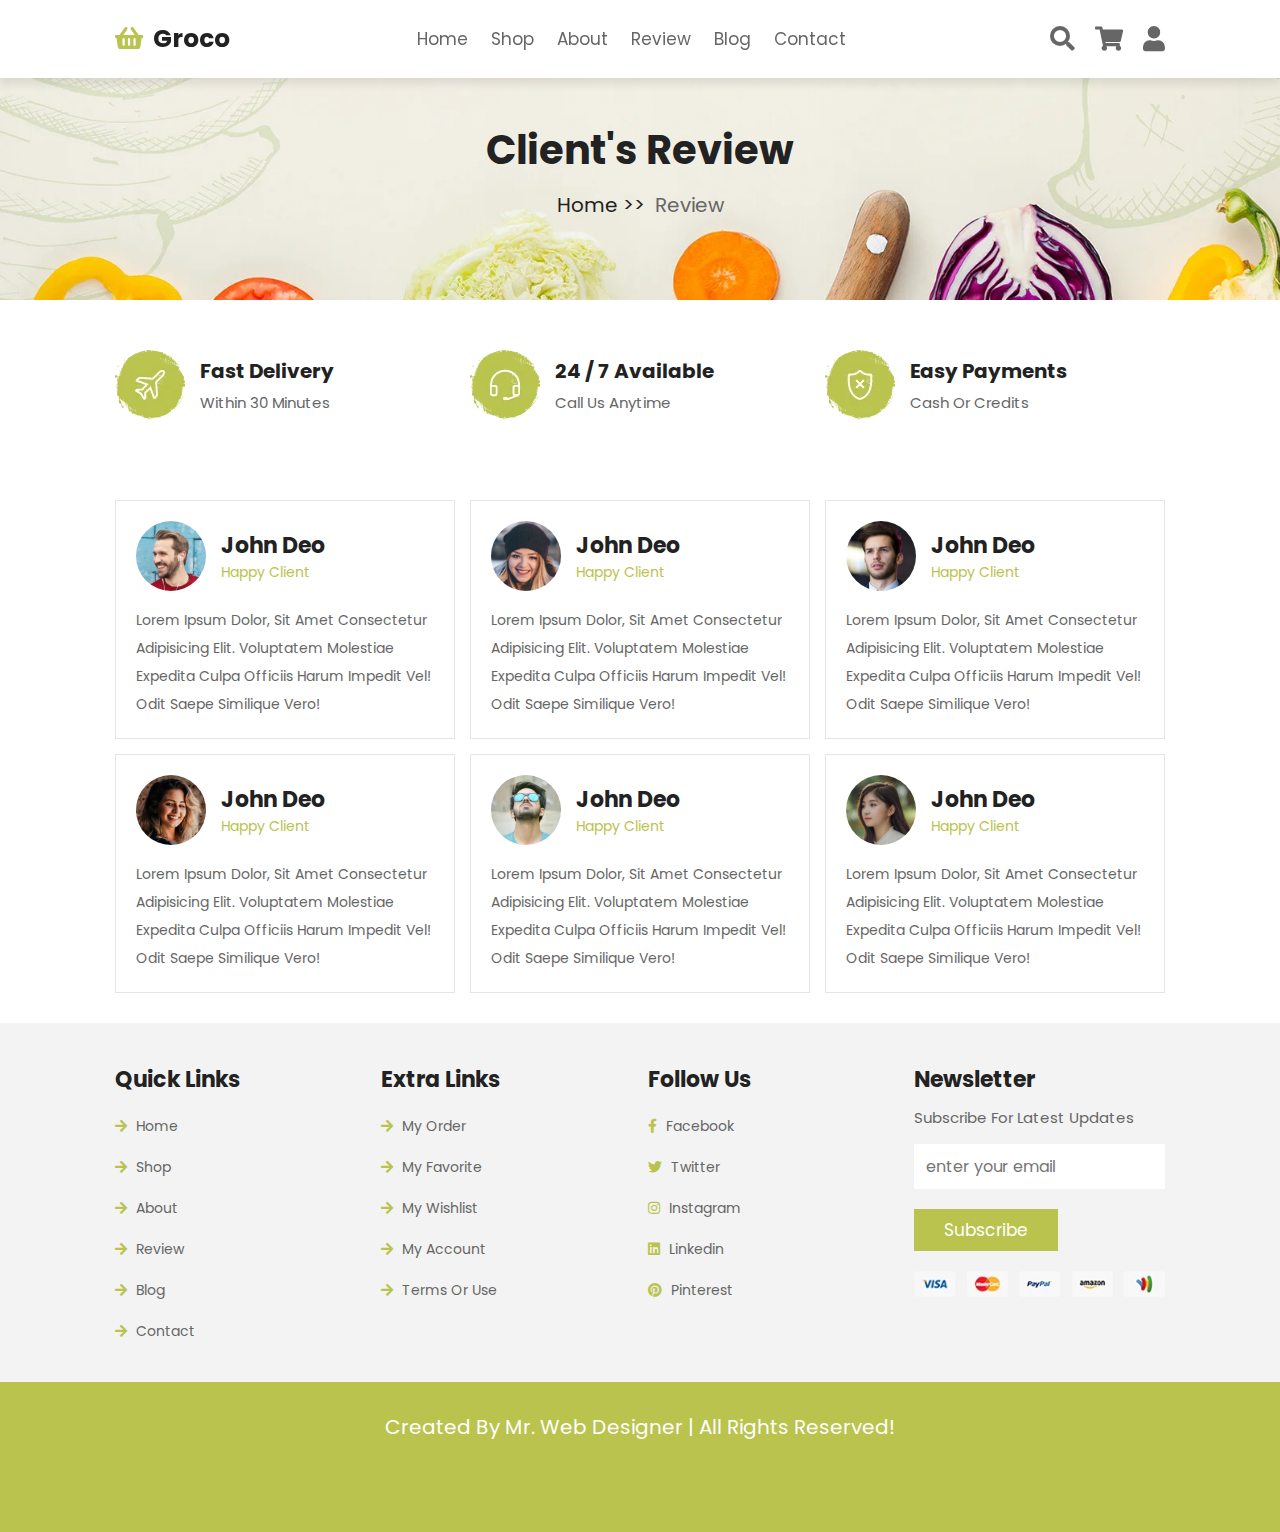
<file: review.html>
<!DOCTYPE html>
<html lang="en">
<head>
    <meta charset="UTF-8">
    <meta http-equiv="X-UA-Compatible" content="IE=edge">
    <meta name="viewport" content="width=device-width, initial-scale=1.0">
    <title>review</title>

    <!-- font awesome cdn link  -->
    <link rel="stylesheet" href="https://cdnjs.cloudflare.com/ajax/libs/font-awesome/5.15.4/css/all.min.css">

    <!-- custom css file link  -->
    <link rel="stylesheet" href="css/style.css">

</head>
<body>
    
<!-- header section starts  -->

<header class="header">

    <a href="home.html" class="logo"> <i class="fas fa-shopping-basket"></i> groco </a>

    <nav class="navbar">
        <a href="home.html">home</a>
        <a href="shop.html">shop</a>
        <a href="about.html">about</a>
        <a href="review.html">review</a>
        <a href="blog.html">blog</a>
        <a href="contact.html">contact</a>
    </nav>

    <div class="icons">
        <div id="menu-btn" class="fas fa-bars"></div>
        <div id="search-btn" class="fas fa-search"></div>
        <div id="cart-btn" class="fas fa-shopping-cart"></div>
        <div id="login-btn" class="fas fa-user"></div>
    </div>

    <form action="" class="search-form">
        <input type="search" placeholder="search here..." id="search-box">
        <label for="search-box" class="fas fa-search"></label>
    </form>

    <div class="shopping-cart">
        <div class="box">
            <i class="fas fa-times"></i>
            <img src="image/cart-1.jpg" alt="">
            <div class="content">
                <h3>organic food</h3>
                <span class="quantity">1</span>
                <span class="multiply">x</span>
                <span class="price">$18.99</span>
            </div>
        </div>
        <div class="box">
            <i class="fas fa-times"></i>
            <img src="image/cart-2.jpg" alt="">
            <div class="content">
                <h3>organic food</h3>
                <span class="quantity">1</span>
                <span class="multiply">x</span>
                <span class="price">$18.99</span>
            </div>
        </div>
        <div class="box">
            <i class="fas fa-times"></i>
            <img src="image/cart-3.jpg" alt="">
            <div class="content">
                <h3>organic food</h3>
                <span class="quantity">1</span>
                <span class="multiply">x</span>
                <span class="price">$18.99</span>
            </div>
        </div>
        <h3 class="total"> total : <span>56.97</span> </h3>
        <a href="#" class="btn">checkout cart</a>
    </div>

    <form action="" class="login-form">
        <h3>login form</h3>
        <input type="email" placeholder="enter your email" class="box">
        <input type="password" placeholder="enter your password" class="box">
        <div class="remember">
            <input type="checkbox" name="" id="remember-me">
            <label for="remember-me">remember me</label>
        </div>
        <input type="submit" value="login now" class="btn">
        <p>forget password? <a href="#">click here</a></p>
        <p>don't have an account? <a href="#">create one</a></p>
    </form>

</header>

<!-- header section ends -->

<div class="heading">
    <h1>client's review</h1>
    <p> <a href="home.html">home >></a> review </p>
</div>

<section class="info-container">

    <div class="info">
        <img src="image/icon-1.png" alt="">
        <div class="content">
            <h3>fast delivery</h3>
            <span>within 30 minutes</span>
        </div>
    </div>

    <div class="info">
        <img src="image/icon-2.png" alt="">
        <div class="content">
            <h3>24 / 7 available</h3>
            <span>call us anytime</span>
        </div>
    </div>

    <div class="info">
        <img src="image/icon-3.png" alt="">
        <div class="content">
            <h3>easy payments</h3>
            <span>cash or credits</span>
        </div>
    </div>

</section>

<section class="review">

    <div class="box">
        <div class="user">
            <img src="image/pic-1.png" alt="">
            <div class="info">
                <h3>john deo</h3>
                <span>happy client</span>
            </div>
        </div>
        <p>Lorem ipsum dolor, sit amet consectetur adipisicing elit. Voluptatem molestiae expedita culpa officiis harum impedit vel! Odit saepe similique vero!</p>
    </div>

    <div class="box">
        <div class="user">
            <img src="image/pic-2.png" alt="">
            <div class="info">
                <h3>john deo</h3>
                <span>happy client</span>
            </div>
        </div>
        <p>Lorem ipsum dolor, sit amet consectetur adipisicing elit. Voluptatem molestiae expedita culpa officiis harum impedit vel! Odit saepe similique vero!</p>
    </div>

    <div class="box">
        <div class="user">
            <img src="image/pic-3.png" alt="">
            <div class="info">
                <h3>john deo</h3>
                <span>happy client</span>
            </div>
        </div>
        <p>Lorem ipsum dolor, sit amet consectetur adipisicing elit. Voluptatem molestiae expedita culpa officiis harum impedit vel! Odit saepe similique vero!</p>
    </div>

    <div class="box">
        <div class="user">
            <img src="image/pic-4.png" alt="">
            <div class="info">
                <h3>john deo</h3>
                <span>happy client</span>
            </div>
        </div>
        <p>Lorem ipsum dolor, sit amet consectetur adipisicing elit. Voluptatem molestiae expedita culpa officiis harum impedit vel! Odit saepe similique vero!</p>
    </div>

    <div class="box">
        <div class="user">
            <img src="image/pic-5.png" alt="">
            <div class="info">
                <h3>john deo</h3>
                <span>happy client</span>
            </div>
        </div>
        <p>Lorem ipsum dolor, sit amet consectetur adipisicing elit. Voluptatem molestiae expedita culpa officiis harum impedit vel! Odit saepe similique vero!</p>
    </div>

    <div class="box">
        <div class="user">
            <img src="image/pic-6.png" alt="">
            <div class="info">
                <h3>john deo</h3>
                <span>happy client</span>
            </div>
        </div>
        <p>Lorem ipsum dolor, sit amet consectetur adipisicing elit. Voluptatem molestiae expedita culpa officiis harum impedit vel! Odit saepe similique vero!</p>
    </div>

</section>






















<!-- footer section starts  -->

<section class="footer">

    <div class="box-container">

        <div class="box">
            <h3>quick links</h3>
            <a href="home.html"> <i class="fas fa-arrow-right"></i> home</a>
            <a href="shop.html"> <i class="fas fa-arrow-right"></i> shop</a>
            <a href="about.html"> <i class="fas fa-arrow-right"></i> about</a>
            <a href="review.html"> <i class="fas fa-arrow-right"></i> review</a>
            <a href="blog.html"> <i class="fas fa-arrow-right"></i> blog</a>
            <a href="contact.html"> <i class="fas fa-arrow-right"></i> contact</a>
        </div>

        <div class="box">
            <h3>extra links</h3>
            <a href="#"> <i class="fas fa-arrow-right"></i> my order </a>
            <a href="#"> <i class="fas fa-arrow-right"></i> my favorite </a>
            <a href="#"> <i class="fas fa-arrow-right"></i> my wishlist </a>
            <a href="#"> <i class="fas fa-arrow-right"></i> my account </a>
            <a href="#"> <i class="fas fa-arrow-right"></i> terms or use </a>
        </div>

        <div class="box">
            <h3>follow us</h3>
            <a href="#"> <i class="fab fa-facebook-f"></i> facebook </a>
            <a href="#"> <i class="fab fa-twitter"></i> twitter </a>
            <a href="#"> <i class="fab fa-instagram"></i> instagram </a>
            <a href="#"> <i class="fab fa-linkedin"></i> linkedin </a>
            <a href="#"> <i class="fab fa-pinterest"></i> pinterest </a>
        </div>

        <div class="box">
            <h3>newsletter</h3>
            <p>subscribe for latest updates</p>
            <form action="">
                <input type="email" placeholder="enter your email">
                <input type="submit" value="subscribe" class="btn">
            </form>
            <img src="image/payment.png" class="payment" alt="">
        </div>

    </div>

</section>

<section class="credit">created by mr. web designer | all rights reserved!</section>

<!-- footer section ends -->













<!-- custom css file link  -->
<script src="js/script.js"></script>

</body>
</html>
</file>
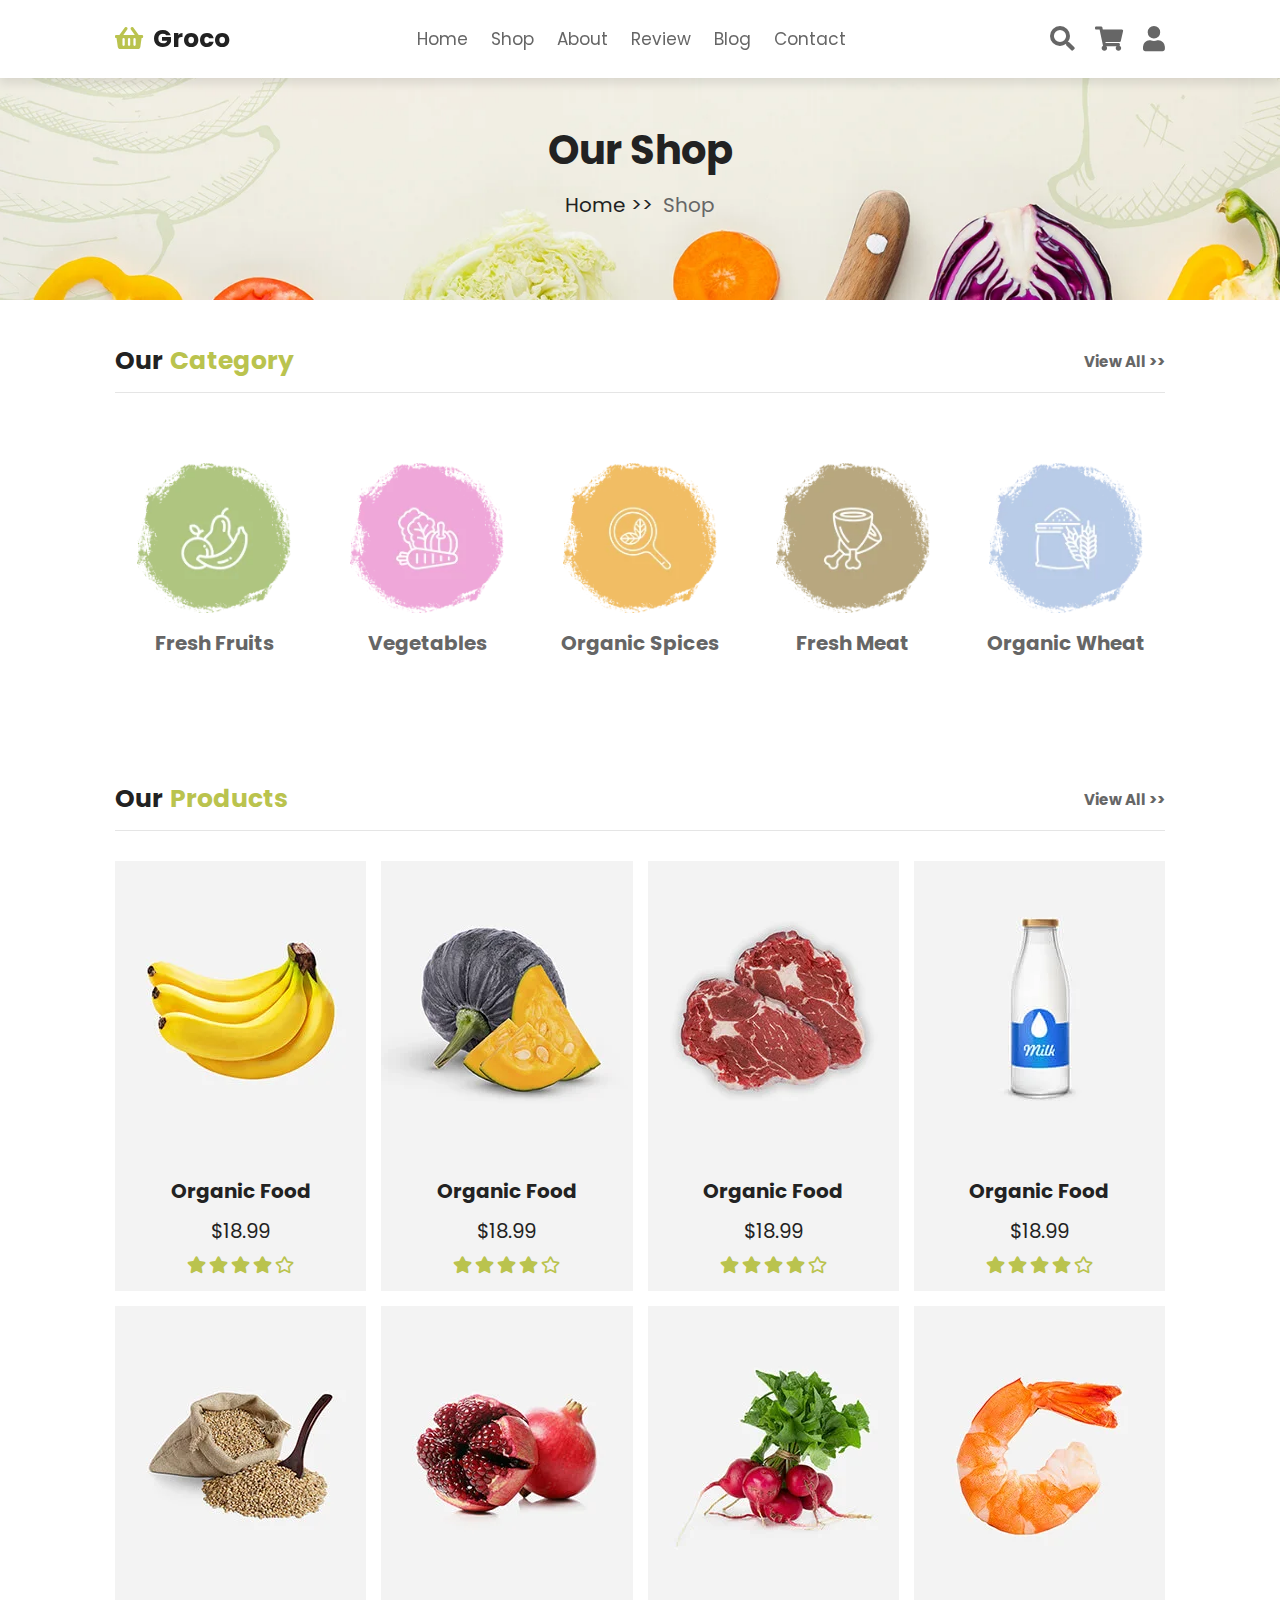
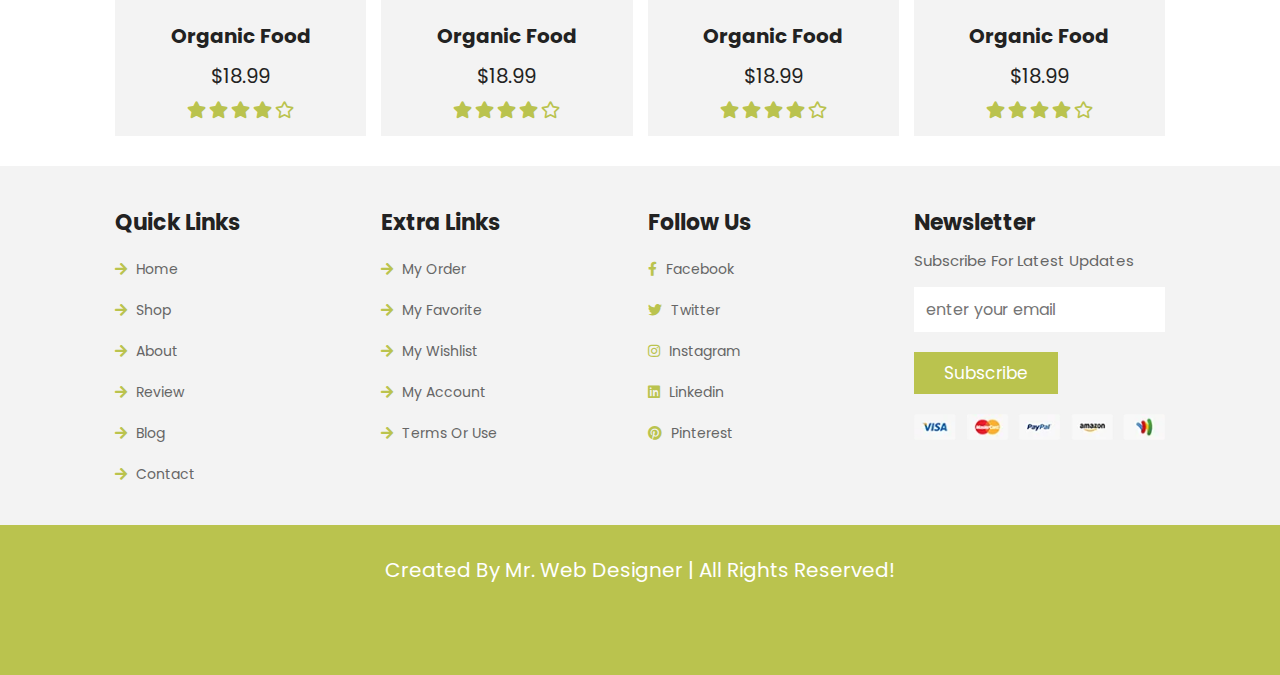
<file: shop.html>
<!DOCTYPE html>
<html lang="en">
<head>
    <meta charset="UTF-8">
    <meta http-equiv="X-UA-Compatible" content="IE=edge">
    <meta name="viewport" content="width=device-width, initial-scale=1.0">
    <title>shop</title>

    <!-- font awesome cdn link  -->
    <link rel="stylesheet" href="https://cdnjs.cloudflare.com/ajax/libs/font-awesome/5.15.4/css/all.min.css">

    <!-- custom css file link  -->
    <link rel="stylesheet" href="css/style.css">

</head>
<body>
    
<!-- header section starts  -->

<header class="header">

    <a href="home.html" class="logo"> <i class="fas fa-shopping-basket"></i> groco </a>

    <nav class="navbar">
        <a href="home.html">home</a>
        <a href="shop.html">shop</a>
        <a href="about.html">about</a>
        <a href="review.html">review</a>
        <a href="blog.html">blog</a>
        <a href="contact.html">contact</a>
    </nav>

    <div class="icons">
        <div id="menu-btn" class="fas fa-bars"></div>
        <div id="search-btn" class="fas fa-search"></div>
        <div id="cart-btn" class="fas fa-shopping-cart"></div>
        <div id="login-btn" class="fas fa-user"></div>
    </div>

    <form action="" class="search-form">
        <input type="search" placeholder="search here..." id="search-box">
        <label for="search-box" class="fas fa-search"></label>
    </form>

    <div class="shopping-cart">
        <div class="box">
            <i class="fas fa-times"></i>
            <img src="image/cart-1.jpg" alt="">
            <div class="content">
                <h3>organic food</h3>
                <span class="quantity">1</span>
                <span class="multiply">x</span>
                <span class="price">$18.99</span>
            </div>
        </div>
        <div class="box">
            <i class="fas fa-times"></i>
            <img src="image/cart-2.jpg" alt="">
            <div class="content">
                <h3>organic food</h3>
                <span class="quantity">1</span>
                <span class="multiply">x</span>
                <span class="price">$18.99</span>
            </div>
        </div>
        <div class="box">
            <i class="fas fa-times"></i>
            <img src="image/cart-3.jpg" alt="">
            <div class="content">
                <h3>organic food</h3>
                <span class="quantity">1</span>
                <span class="multiply">x</span>
                <span class="price">$18.99</span>
            </div>
        </div>
        <h3 class="total"> total : <span>56.97</span> </h3>
        <a href="#" class="btn">checkout cart</a>
    </div>

    <form action="" class="login-form">
        <h3>login form</h3>
        <input type="email" placeholder="enter your email" class="box">
        <input type="password" placeholder="enter your password" class="box">
        <div class="remember">
            <input type="checkbox" name="" id="remember-me">
            <label for="remember-me">remember me</label>
        </div>
        <input type="submit" value="login now" class="btn">
        <p>forget password? <a href="#">click here</a></p>
        <p>don't have an account? <a href="#">create one</a></p>
    </form>

</header>

<!-- header section ends -->

<div class="heading">
    <h1>our shop</h1>
    <p> <a href="home.html">home >></a> shop </p>
</div>

<section class="category">

    <h1 class="title"> our <span>category</span> <a href="#">view all >></a> </h1>

    <div class="box-container">

        <a href="#" class="box">
            <img src="image/cat-1.png" alt="">
            <h3>fresh fruits</h3>
        </a>

        <a href="#" class="box">
            <img src="image/cat-2.png" alt="">
            <h3>vegetables</h3>
        </a>

        <a href="#" class="box">
            <img src="image/cat-3.png" alt="">
            <h3>organic spices</h3>
        </a>

        <a href="#" class="box">
            <img src="image/cat-4.png" alt="">
            <h3>fresh meat</h3>
        </a>

        <a href="#" class="box">
            <img src="image/cat-5.png" alt="">
            <h3>organic wheat</h3>
        </a>

    </div>

</section>

<section class="products">

    <h1 class="title"> our <span>products</span> <a href="#">view all >></a> </h1>

    <div class="box-container">

        <div class="box">
            <div class="icons">
                <a href="#" class="fas fa-shopping-cart"></a>
                <a href="#" class="fas fa-heart"></a>
                <a href="#" class="fas fa-eye"></a>
            </div>
            <div class="image">
                <img src="image/product-1.jpg" alt="">
            </div>
            <div class="content">
                <h3>organic food</h3>
                <div class="price">$18.99</div>
                <div class="stars">
                    <i class="fas fa-star"></i>
                    <i class="fas fa-star"></i>
                    <i class="fas fa-star"></i>
                    <i class="fas fa-star"></i>
                    <i class="far fa-star"></i>
                </div>
            </div>
        </div>

        <div class="box">
            <div class="icons">
                <a href="#" class="fas fa-shopping-cart"></a>
                <a href="#" class="fas fa-heart"></a>
                <a href="#" class="fas fa-eye"></a>
            </div>
            <div class="image">
                <img src="image/product-2.jpg" alt="">
            </div>
            <div class="content">
                <h3>organic food</h3>
                <div class="price">$18.99</div>
                <div class="stars">
                    <i class="fas fa-star"></i>
                    <i class="fas fa-star"></i>
                    <i class="fas fa-star"></i>
                    <i class="fas fa-star"></i>
                    <i class="far fa-star"></i>
                </div>
            </div>
        </div>

        <div class="box">
            <div class="icons">
                <a href="#" class="fas fa-shopping-cart"></a>
                <a href="#" class="fas fa-heart"></a>
                <a href="#" class="fas fa-eye"></a>
            </div>
            <div class="image">
                <img src="image/product-3.jpg" alt="">
            </div>
            <div class="content">
                <h3>organic food</h3>
                <div class="price">$18.99</div>
                <div class="stars">
                    <i class="fas fa-star"></i>
                    <i class="fas fa-star"></i>
                    <i class="fas fa-star"></i>
                    <i class="fas fa-star"></i>
                    <i class="far fa-star"></i>
                </div>
            </div>
        </div>

        <div class="box">
            <div class="icons">
                <a href="#" class="fas fa-shopping-cart"></a>
                <a href="#" class="fas fa-heart"></a>
                <a href="#" class="fas fa-eye"></a>
            </div>
            <div class="image">
                <img src="image/product-4.jpg" alt="">
            </div>
            <div class="content">
                <h3>organic food</h3>
                <div class="price">$18.99</div>
                <div class="stars">
                    <i class="fas fa-star"></i>
                    <i class="fas fa-star"></i>
                    <i class="fas fa-star"></i>
                    <i class="fas fa-star"></i>
                    <i class="far fa-star"></i>
                </div>
            </div>
        </div>

        <div class="box">
            <div class="icons">
                <a href="#" class="fas fa-shopping-cart"></a>
                <a href="#" class="fas fa-heart"></a>
                <a href="#" class="fas fa-eye"></a>
            </div>
            <div class="image">
                <img src="image/product-5.jpg" alt="">
            </div>
            <div class="content">
                <h3>organic food</h3>
                <div class="price">$18.99</div>
                <div class="stars">
                    <i class="fas fa-star"></i>
                    <i class="fas fa-star"></i>
                    <i class="fas fa-star"></i>
                    <i class="fas fa-star"></i>
                    <i class="far fa-star"></i>
                </div>
            </div>
        </div>

        <div class="box">
            <div class="icons">
                <a href="#" class="fas fa-shopping-cart"></a>
                <a href="#" class="fas fa-heart"></a>
                <a href="#" class="fas fa-eye"></a>
            </div>
            <div class="image">
                <img src="image/product-6.jpg" alt="">
            </div>
            <div class="content">
                <h3>organic food</h3>
                <div class="price">$18.99</div>
                <div class="stars">
                    <i class="fas fa-star"></i>
                    <i class="fas fa-star"></i>
                    <i class="fas fa-star"></i>
                    <i class="fas fa-star"></i>
                    <i class="far fa-star"></i>
                </div>
            </div>
        </div>

        <div class="box">
            <div class="icons">
                <a href="#" class="fas fa-shopping-cart"></a>
                <a href="#" class="fas fa-heart"></a>
                <a href="#" class="fas fa-eye"></a>
            </div>
            <div class="image">
                <img src="image/product-7.jpg" alt="">
            </div>
            <div class="content">
                <h3>organic food</h3>
                <div class="price">$18.99</div>
                <div class="stars">
                    <i class="fas fa-star"></i>
                    <i class="fas fa-star"></i>
                    <i class="fas fa-star"></i>
                    <i class="fas fa-star"></i>
                    <i class="far fa-star"></i>
                </div>
            </div>
        </div>

        <div class="box">
            <div class="icons">
                <a href="#" class="fas fa-shopping-cart"></a>
                <a href="#" class="fas fa-heart"></a>
                <a href="#" class="fas fa-eye"></a>
            </div>
            <div class="image">
                <img src="image/product-8.jpg" alt="">
            </div>
            <div class="content">
                <h3>organic food</h3>
                <div class="price">$18.99</div>
                <div class="stars">
                    <i class="fas fa-star"></i>
                    <i class="fas fa-star"></i>
                    <i class="fas fa-star"></i>
                    <i class="fas fa-star"></i>
                    <i class="far fa-star"></i>
                </div>
            </div>
        </div>

    </div>

</section>






















<!-- footer section starts  -->

<section class="footer">

    <div class="box-container">

        <div class="box">
            <h3>quick links</h3>
            <a href="home.html"> <i class="fas fa-arrow-right"></i> home</a>
            <a href="shop.html"> <i class="fas fa-arrow-right"></i> shop</a>
            <a href="about.html"> <i class="fas fa-arrow-right"></i> about</a>
            <a href="review.html"> <i class="fas fa-arrow-right"></i> review</a>
            <a href="blog.html"> <i class="fas fa-arrow-right"></i> blog</a>
            <a href="contact.html"> <i class="fas fa-arrow-right"></i> contact</a>
        </div>

        <div class="box">
            <h3>extra links</h3>
            <a href="#"> <i class="fas fa-arrow-right"></i> my order </a>
            <a href="#"> <i class="fas fa-arrow-right"></i> my favorite </a>
            <a href="#"> <i class="fas fa-arrow-right"></i> my wishlist </a>
            <a href="#"> <i class="fas fa-arrow-right"></i> my account </a>
            <a href="#"> <i class="fas fa-arrow-right"></i> terms or use </a>
        </div>

        <div class="box">
            <h3>follow us</h3>
            <a href="#"> <i class="fab fa-facebook-f"></i> facebook </a>
            <a href="#"> <i class="fab fa-twitter"></i> twitter </a>
            <a href="#"> <i class="fab fa-instagram"></i> instagram </a>
            <a href="#"> <i class="fab fa-linkedin"></i> linkedin </a>
            <a href="#"> <i class="fab fa-pinterest"></i> pinterest </a>
        </div>

        <div class="box">
            <h3>newsletter</h3>
            <p>subscribe for latest updates</p>
            <form action="">
                <input type="email" placeholder="enter your email">
                <input type="submit" value="subscribe" class="btn">
            </form>
            <img src="image/payment.png" class="payment" alt="">
        </div>

    </div>

</section>

<section class="credit">created by mr. web designer | all rights reserved!</section>

<!-- footer section ends -->













<!-- custom css file link  -->
<script src="js/script.js"></script>

</body>
</html>
</file>
<file: css/style.css>
@import url("https://fonts.googleapis.com/css2?family=Poppins:wght@100;300;400;500;600&display=swap");
* {
  font-family: "Poppins", sans-serif;
  margin: 0;
  padding: 0;
  box-sizing: border-box;
  outline: none;
  border: none;
  text-decoration: none;
  text-transform: capitalize;
  transition: 0.2s linear;
}

html {
  font-size: 62.5%;
  overflow-x: hidden;
  scroll-behavior: smooth;
}

section {
  padding: 3rem 9%;
}

.heading {
  background: url(../image/heading-bg.jpg) no-repeat;
  background-size: cover;
  background-position: center;
  text-align: center;
  padding-top: 12rem;
  padding-bottom: 8rem;
}
.heading h1 {
  color: #222;
  font-size: 4rem;
}
.heading p {
  padding-top: 1rem;
  font-size: 2rem;
  color: #666;
}
.heading p a {
  color: #222;
  padding-right: 0.5rem;
}
.heading p a:hover {
  color: #bac34e;
}

.title {
  display: flex;
  align-items: center;
  font-size: 2.5rem;
  margin-bottom: 3rem;
  padding: 1.2rem 0;
  border-bottom: 0.1rem solid rgba(0, 0, 0, 0.1);
  color: #222;
}
.title span {
  color: #bac34e;
  padding-left: 0.7rem;
}
.title a {
  margin-left: auto;
  color: #666;
  font-size: 1.5rem;
}
.title a:hover {
  color: #bac34e;
}

.btn {
  margin-top: 1rem;
  display: inline-block;
  padding: 0.8rem 3rem;
  background: #bac34e;
  color: #fff;
  font-size: 1.7rem;
  cursor: pointer;
}
.btn:hover {
  background: #222;
}

.header {
  position: fixed;
  top: 0;
  left: 0;
  right: 0;
  z-index: 1000;
  background: #fff;
  box-shadow: 0 0.5rem 1rem rgba(0, 0, 0, 0.1);
  display: flex;
  align-items: center;
  justify-content: space-between;
  padding: 2rem 9%;
}
.header .logo {
  font-size: 2.5rem;
  font-weight: bolder;
  color: #222;
}
.header .logo i {
  color: #bac34e;
  padding-right: 0.5rem;
}
.header .navbar a {
  font-size: 1.7rem;
  color: #666;
  margin: 0 1rem;
}
.header .navbar a:hover {
  color: #bac34e;
}
.header .icons div {
  font-size: 2.5rem;
  margin-left: 1.7rem;
  cursor: pointer;
  color: #666;
}
.header .icons div:hover {
  color: #bac34e;
}
.header .search-form {
  position: absolute;
  top: -115%;
  right: 2rem;
  width: 50rem;
  border-radius: 0.5rem;
  display: flex;
  align-items: center;
  height: 5.5rem;
  box-shadow: 0 0.5rem 1rem rgba(0, 0, 0, 0.1);
  background: #fff;
}
.header .search-form.active {
  top: 115%;
}
.header .search-form input {
  height: 100%;
  width: 100%;
  padding: 0 1.2rem;
  font-size: 1.6rem;
  color: #222;
  text-transform: none;
}
.header .search-form label {
  font-size: 2.5rem;
  margin-right: 1.7rem;
  cursor: pointer;
  color: #666;
}
.header .search-form label:hover {
  color: #bac34e;
}
.header .shopping-cart {
  position: absolute;
  top: 115%;
  right: -105%;
  background: #fff;
  border-radius: 0.5rem;
  box-shadow: 0 0.5rem 1rem rgba(0, 0, 0, 0.1);
  width: 35rem;
  padding: 2rem;
}
.header .shopping-cart.active {
  right: 2rem;
  transition: 0.4s linear;
}
.header .shopping-cart .box {
  display: flex;
  align-items: center;
  gap: 1.5rem;
  margin-bottom: 1.5rem;
  position: relative;
}
.header .shopping-cart .box .fa-times {
  position: absolute;
  top: 50%;
  right: 2rem;
  transform: translateY(-50%);
  font-size: 2rem;
  color: #666;
  cursor: pointer;
}
.header .shopping-cart .box .fa-times:hover {
  color: #bac34e;
}
.header .shopping-cart .box img {
  height: 10rem;
}
.header .shopping-cart .box .content h3 {
  font-size: 1.7rem;
  padding-bottom: 0.5rem;
  color: #222;
}
.header .shopping-cart .box .content span {
  font-size: 1.5rem;
  color: #666;
}
.header .shopping-cart .box .content span.multiply {
  margin: 0 0.5rem;
}
.header .shopping-cart .total {
  color: #666;
  text-align: center;
  font-size: 2.2rem;
}
.header .shopping-cart .total span {
  color: #222;
}
.header .shopping-cart .btn {
  text-align: center;
  width: 100%;
}
.header .login-form {
  position: absolute;
  top: 115%;
  right: -105%;
  background: #fff;
  border-radius: 0.5rem;
  box-shadow: 0 0.5rem 1rem rgba(0, 0, 0, 0.1);
  width: 35rem;
  padding: 2rem;
}
.header .login-form.active {
  right: 2rem;
  transition: 0.4s linear;
}
.header .login-form h3 {
  color: #222;
  text-transform: uppercase;
  font-size: 2.2rem;
  text-align: center;
  margin-bottom: 0.7rem;
}
.header .login-form .box {
  margin: 0.7rem 0;
  border: 0.1rem solid rgba(0, 0, 0, 0.1);
  padding: 1rem 1.2rem;
  font-size: 1.5rem;
  color: #222;
  text-transform: none;
  width: 100%;
}
.header .login-form .remember {
  display: flex;
  align-items: center;
  gap: 0.5rem;
  margin: 0.7rem 0;
}
.header .login-form .remember label {
  font-size: 1.5rem;
  color: #666;
  cursor: pointer;
}
.header .login-form .btn {
  margin: 1rem 0;
  width: 100%;
  text-align: center;
}
.header .login-form p {
  color: #666;
  padding-top: 0.7rem;
  font-size: 1.4rem;
}
.header .login-form p a {
  color: #bac34e;
}
.header .login-form p a:hover {
  text-decoration: underline;
}

#menu-btn {
  display: none;
}

@keyframes fadeLeft {
  0% {
    transform: translateX(-5rem);
    opacity: 0;
  }
}
@keyframes fadeUp {
  0% {
    transform: scale(0.5);
    opacity: 0;
  }
}
.home {
  padding-top: 14rem;
  background: url(../image/home-bg.jpg) no-repeat;
  background-size: cover;
  background-position: center;
  position: relative;
}
.home .slides-container .slide {
  display: flex;
  align-items: center;
  flex-wrap: wrap;
  gap: 1.5rem;
  display: none;
}
.home .slides-container .slide.active {
  display: flex;
}
.home .slides-container .slide .content {
  flex: 1 1 40rem;
  animation: fadeLeft 0.4s linear 0.4s backwards;
}
.home .slides-container .slide .content span {
  color: #666;
  font-size: 2.5rem;
}
.home .slides-container .slide .content h3 {
  font-size: 6rem;
  color: #222;
  padding: 0.5rem 0;
}
.home .slides-container .slide .image {
  flex: 1 1 40rem;
  margin: 3rem 0;
}
.home .slides-container .slide .image img {
  width: 100%;
  animation: fadeUp 0.4s linear;
}
.home #next-slide,
.home #prev-slide {
  position: absolute;
  top: 50%;
  transform: translateY(-50%);
  height: 5rem;
  width: 5rem;
  line-height: 5rem;
  box-shadow: 0 0.5rem 1rem rgba(0, 0, 0, 0.1);
  text-align: center;
  background: #fff;
  font-size: 3rem;
  color: #222;
  cursor: pointer;
}
.home #next-slide:hover,
.home #prev-slide:hover {
  background: #bac34e;
  color: #fff;
}
.home #prev-slide {
  left: 2rem;
}
.home #next-slide {
  right: 2rem;
}

.banner-container {
  display: grid;
  grid-template-columns: repeat(auto-fit, minmax(32rem, 1fr));
  gap: 1.5rem;
}
.banner-container .banner {
  position: relative;
  height: 25rem;
  overflow: hidden;
}
.banner-container .banner:hover img {
  transform: scale(1.2);
}
.banner-container .banner img {
  height: 100%;
  width: 100%;
  object-fit: cover;
}
.banner-container .banner .content {
  position: absolute;
  top: 50%;
  left: 2rem;
  transform: translateY(-50%);
}
.banner-container .banner .content span {
  color: #666;
  font-size: 1.5rem;
}
.banner-container .banner .content h3 {
  font-size: 2rem;
  padding-top: 0.5rem;
  color: #222;
}
.banner-container .banner .content .btn {
  padding: 0.8rem 2.5rem;
}

.category .box-container {
  display: grid;
  grid-template-columns: repeat(auto-fit, minmax(16rem, 1fr));
  gap: 1.5rem;
  padding: 4rem 0;
}
.category .box-container .box {
  text-align: center;
}
.category .box-container .box img {
  height: 15rem;
}
.category .box-container .box h3 {
  font-size: 2rem;
  margin: 1rem 0;
  color: #666;
}
.category .box-container .box:hover h3 {
  color: #bac34e;
}

.products .box-container {
  display: grid;
  grid-template-columns: repeat(auto-fit, minmax(25rem, 1fr));
  gap: 1.5rem;
}
.products .box-container .box {
  position: relative;
  background: #f3f3f3;
  text-align: center;
  overflow: hidden;
}
.products .box-container .box:hover .icons {
  top: 0;
}
.products .box-container .box .icons {
  position: absolute;
  top: -105%;
  left: 0;
  height: 30rem;
  width: 100%;
  display: flex;
  align-items: center;
  justify-content: center;
  background: rgba(243, 243, 243, 0.8);
  gap: 1rem;
}
.products .box-container .box .icons a {
  font-size: 2rem;
  height: 5rem;
  width: 5rem;
  line-height: 5rem;
  background: #fff;
  box-shadow: 0 0.5rem 1rem rgba(0, 0, 0, 0.1);
  color: #666;
}
.products .box-container .box .icons a:hover {
  background: #bac34e;
  color: #fff;
}
.products .box-container .box .image {
  height: 30rem;
  width: 100%;
  overflow: hidden;
}
.products .box-container .box .image img {
  height: 100%;
  width: 100%;
  object-fit: cover;
}
.products .box-container .box .content {
  padding: 1.5rem;
}
.products .box-container .box .content h3 {
  font-size: 2rem;
  color: #222;
}
.products .box-container .box .content .price {
  font-size: 2rem;
  color: #222;
  padding: 1rem 0;
}
.products .box-container .box .content .stars i {
  font-size: 1.7rem;
  color: #bac34e;
}

.about {
  display: flex;
  align-items: center;
  flex-wrap: wrap;
  gap: 1.5rem;
}
.about .image {
  flex: 1 1 40rem;
}
.about .image img {
  width: 100%;
}
.about .content {
  flex: 1 1 40rem;
}
.about .content span {
  color: #bac34e;
  font-size: 2.5rem;
}
.about .content h3 {
  color: #222;
  font-size: 3rem;
  padding-top: 0.5rem;
}
.about .content p {
  color: #666;
  font-size: 1.4rem;
  line-height: 2;
  padding: 1rem 0;
}

.gallery .box-container {
  display: grid;
  grid-template-columns: repeat(auto-fit, minmax(30rem, 1fr));
  gap: 1.5rem;
}
.gallery .box-container .box {
  height: 25rem;
  overflow: hidden;
  position: relative;
}
.gallery .box-container .box img {
  height: 100%;
  width: 100%;
  object-fit: cover;
}
.gallery .box-container .box:hover img {
  transform: scale(1.2);
}
.gallery .box-container .box:hover .icons {
  bottom: 0;
}
.gallery .box-container .box .icons {
  text-align: center;
  background: rgba(0, 0, 0, 0.7);
  padding: 1.5rem 0;
  position: absolute;
  bottom: -6rem;
  left: 0;
  right: 0;
  z-index: 10;
}
.gallery .box-container .box .icons a {
  font-size: 2.5rem;
  color: #fff;
  margin: 0 1.5rem;
}
.gallery .box-container .box .icons a:hover {
  color: #bac34e;
}

.info-container {
  display: grid;
  grid-template-columns: repeat(auto-fit, minmax(27rem, 1fr));
  gap: 1.5rem;
}
.info-container .info {
  display: flex;
  align-items: center;
  gap: 1.5rem;
  padding: 2rem 0;
}
.info-container .info img {
  height: 7rem;
}
.info-container .info .content h3 {
  font-size: 2rem;
  color: #222;
  padding-bottom: 0.5rem;
}
.info-container .info .content span {
  font-size: 1.5rem;
  color: #666;
}

.review {
  display: grid;
  grid-template-columns: repeat(auto-fit, minmax(30rem, 1fr));
  gap: 1.5rem;
}
.review .box {
  padding: 2rem;
  border: 0.1rem solid rgba(0, 0, 0, 0.1);
}
.review .box .user {
  display: flex;
  align-items: center;
  gap: 1.5rem;
  margin-bottom: 1.5rem;
}
.review .box .user img {
  height: 7rem;
  width: 7rem;
  border-radius: 50%;
}
.review .box .user h3 {
  font-size: 2.2rem;
  color: #222;
}
.review .box .user span {
  font-size: 1.4rem;
  color: #bac34e;
}
.review .box p {
  font-size: 1.4rem;
  color: #666;
  line-height: 2;
}

.blogs .box-container {
  display: grid;
  grid-template-columns: repeat(auto-fit, minmax(30rem, 1fr));
  gap: 1.5rem;
}
.blogs .box-container .box {
  border: 0.1rem solid rgba(0, 0, 0, 0.1);
}
.blogs .box-container .box:hover .image img {
  transform: scale(1.2);
}
.blogs .box-container .box .image {
  height: 25rem;
  width: 100%;
  overflow: hidden;
}
.blogs .box-container .box .image img {
  height: 100%;
  width: 100%;
  object-fit: cover;
}
.blogs .box-container .box .content {
  padding: 2rem 1.5rem;
}
.blogs .box-container .box .content .icons {
  border-bottom: 0.1rem solid rgba(0, 0, 0, 0.1);
  padding-bottom: 1.7rem;
  margin-bottom: 1.7rem;
  display: flex;
  align-items: center;
  justify-content: space-between;
}
.blogs .box-container .box .content .icons a {
  font-size: 1.4rem;
  color: #666;
}
.blogs .box-container .box .content .icons a:hover {
  color: #bac34e;
}
.blogs .box-container .box .content .icons a i {
  color: #bac34e;
  padding-right: 0.5rem;
}
.blogs .box-container .box .content h3 {
  font-size: 2.2rem;
  color: #222;
}
.blogs .box-container .box .content p {
  font-size: 1.4rem;
  color: #666;
  line-height: 2;
  padding: 1rem 0;
}

.contact .icons-container {
  display: grid;
  grid-template-columns: repeat(auto-fit, minmax(29rem, 1fr));
  gap: 1.5rem;
}
.contact .icons-container .icons {
  text-align: center;
  border: 0.1rem solid rgba(0, 0, 0, 0.1);
  padding: 2rem;
}
.contact .icons-container .icons i {
  height: 6rem;
  width: 6rem;
  line-height: 6rem;
  font-size: 2.5rem;
  background: #bac34e;
  color: #fff;
  border-radius: 50%;
}
.contact .icons-container .icons h3 {
  color: #222;
  font-size: 2rem;
  padding: 1rem 0;
}
.contact .icons-container .icons p {
  color: #666;
  font-size: 1.5rem;
  line-height: 2;
}
.contact .row {
  display: flex;
  flex-wrap: wrap;
  gap: 1.5rem;
  margin-top: 2rem;
}
.contact .row form {
  padding: 2rem;
  border: 0.1rem solid rgba(0, 0, 0, 0.1);
  flex: 1 1 40rem;
}
.contact .row form h3 {
  font-size: 2.5rem;
  padding-bottom: 1rem;
  color: #222;
}
.contact .row form .inputBox {
  display: flex;
  justify-content: space-between;
  flex-wrap: wrap;
}
.contact .row form .inputBox input {
  width: 49%;
}
.contact .row form .inputBox .box,
.contact .row form textarea {
  padding: 1rem 1.2rem;
  font-size: 1.6rem;
  border: 0.1rem solid rgba(0, 0, 0, 0.1);
  color: #222;
  text-transform: none;
  margin: 0.7rem 0;
}
.contact .row form textarea {
  width: 100%;
  height: 15rem;
  resize: none;
}
.contact .row .map {
  flex: 1 1 40rem;
  width: 100%;
}

.footer {
  background: #f3f3f3;
}
.footer .box-container {
  display: grid;
  grid-template-columns: repeat(auto-fit, minmax(25rem, 1fr));
  gap: 1.5rem;
}
.footer .box-container .box h3 {
  font-size: 2.2rem;
  color: #222;
  padding: 1rem 0;
}
.footer .box-container .box p {
  font-size: 1.5rem;
  color: #666;
  padding-bottom: 0.5rem;
}
.footer .box-container .box a {
  font-size: 1.4rem;
  color: #666;
  padding: 1rem 0;
  display: block;
}
.footer .box-container .box a:hover {
  color: #bac34e;
}
.footer .box-container .box a:hover i {
  padding-right: 2rem;
}
.footer .box-container .box a i {
  padding-right: 0.5rem;
  color: #bac34e;
}
.footer .box-container .box form input[type=email] {
  width: 100%;
  padding: 1rem 1.2rem;
  font-size: 1.6rem;
  color: #222;
  margin: 1rem 0;
  text-transform: none;
}
.footer .box-container .box .payment {
  width: 100%;
  margin-top: 2rem;
}

.credit {
  text-align: center;
  background: #bac34e;
  color: #fff;
  font-size: 2rem;
  padding-bottom: 9rem;
}

@media (max-width: 991px) {
  html {
    font-size: 55%;
  }

  .header {
    padding: 2rem;
  }

  section {
    padding: 3rem 2rem;
  }

  .home #next-slide,
.home #prev-slide {
    transform: translateY(0);
    top: 88%;
  }

  .home #prev-slide {
    left: auto;
    right: 8rem;
  }
}
@media (max-width: 768px) {
  #menu-btn {
    display: inline-block;
  }

  .header .search-form {
    width: 100%;
    right: 0;
    border-radius: 0;
  }
  .header .search-form.active {
    top: 99%;
    border-top: 0.1rem solid rgba(0, 0, 0, 0.1);
    border-bottom: 0.1rem solid rgba(0, 0, 0, 0.1);
  }
  .header .navbar {
    position: absolute;
    top: 99%;
    left: 0;
    right: 0;
    background: #fff;
    border-top: 0.1rem solid rgba(0, 0, 0, 0.1);
    border-bottom: 0.1rem solid rgba(0, 0, 0, 0.1);
    clip-path: polygon(0 0, 100% 0, 100% 0, 0 0);
  }
  .header .navbar.active {
    clip-path: polygon(0 0, 100% 0, 100% 100%, 0% 100%);
  }
  .header .navbar a {
    margin: 1.5rem;
    padding: 1.5rem;
    background: #f3f3f3;
    font-size: 2rem;
    display: block;
    border-radius: 0.5rem;
  }
}
@media (max-width: 450px) {
  html {
    font-size: 50%;
  }

  .home .slides-container .slide .content h3 {
    font-size: 5rem;
  }

  .contact .row form .inputBox input {
    width: 100%;
  }
}

/*# sourceMappingURL=style.css.map */
</file>
